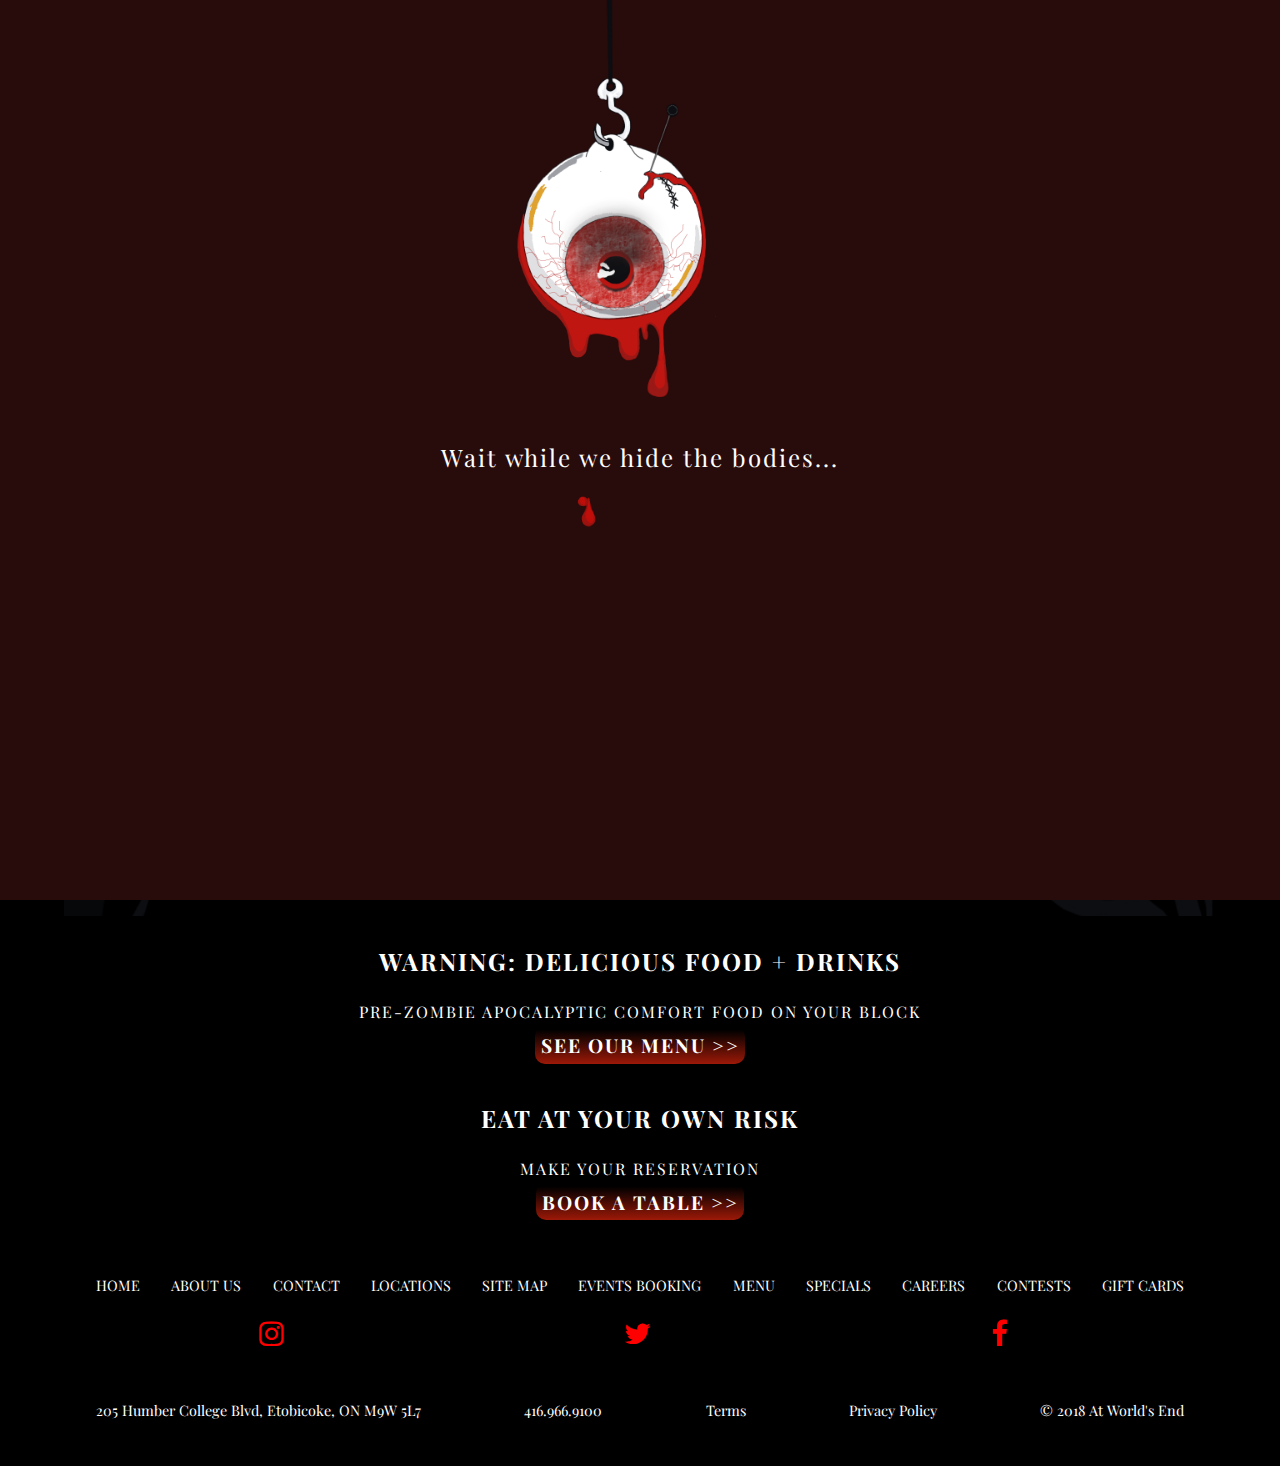
<file: index.html>
<!doctype html>

<html lang="en">

<head>
  <meta charset="utf-8">

  <title>The World's End</title>
  <meta name="description" content="The World's End Restaurant">
  <meta name="author" content="SitePoint">

  <link rel="stylesheet" href="https://cdnjs.cloudflare.com/ajax/libs/font-awesome/4.7.0/css/font-awesome.min.css">
  <link rel="stylesheet"  href="font/webfontkit/stylesheet.css">
  <link rel="stylesheet" href="styles/global.css">
  <script src="scripts/index.js"></script>
</head>

<body>
  <div id="loading-wrapper">
    <div id="loader">
      <img id="eyeball" src="images/eyeball.png" alt="Loading illustration of a creepy eyeball">
      <img id="blood" src="images/blood.png" alt="illustration of dripping blood">
      <img id="drip" src="images/drip.png" alt="more dripping blood"> 
      <p id="loading-text">Wait while we hide the bodies<span>.</span><span>.</span><span>.</span></p>
    </div>
  </div>
    <header id="header">
      <div class="page-wrapper" id="header-wrapper">
        <div id="logo-and-slogan">
          <a href="index.html">
            <img id="logo" src="images/main-logo.png" alt="Restaurant Logo">
            <h1 class="hidden">The World's End</h1>
          </a>
        </div>
        <nav id="top-nav">
          <h2 class="hidden">Main Navigation</h2>
          <ul id="top-nav-container">
            <li> <a href="aboutus.html">About Us</a>
              <ul>
                <li><a href="aboutus.html">Meet The Team</a></li>
                <li><a href="contact.html">Contact</a></li>
                <li><a href="locations.html">Locations</a></li>
              </ul>
            </li>
            <li><a href="booking.html">Events &amp; Booking</a></li>

            <li><a href="menu.html">Menu</a>
              <ul>
                <li><a href="menu.html">Menu</a></li>
                <li><a href="specials.html">Specials</a></li>
              </ul>
            </li>
            <li><a href="game.html">Contests</a></li>
            <li><a href="giftcard.html">Gift Cards</a></li>
            <li><a href="careers.html">Careers</a></li>
          </ul>
        </nav>
      </div>
    </header>
  <main>
    <div class="page-wrapper">
    <div id="main-contain">
    <h2 id="welcome">Welcome</h2>
    <div class="welcome-design">
      <ul>
        <li>A</li><li>t</li><li class="letter-space">W</li><li>o</li><li>r</li><li>l</li><li>d</li><li>'</li><li>s</li><li class="letter-space">E</li><li>n</li><li>d</li>
      </ul>
    </div>
    </div>
  </div>
  </main>
  <section id="sub-container">
      <div class="sub-section page-wrapper">
        <h3 class="sub-heading">Warning: delicious food + drinks</h3>
        <p>Pre-zombie apocalyptic comfort food on your block</p>
        <p class="sub-section-link"><a href="menu.html">see our menu >></a></p>
      </div>
      <div class="sub-section page-wrapper">
          <h3 class="sub-heading">Eat at your own risk</h3>
          <p>Make your reservation</p>
          <p class="sub-section-link"><a href="booking.html">Book a table >></a></p>
      </div>
    </section>
  <footer>
    <div class="page-wrapper">
      <div id="footer-wrapper">
      <div id="social-media-links">
        <ul>
          <li><a href="https://www.instagram.com/therock/" class="fa fa-instagram"></a></li>
          <li><a href="https://twitter.com/TheRock" class="fa fa-twitter"></a></li>
          <li><a href="https://www.facebook.com/DwayneJohnson/" class="fa fa-facebook"></a></li>
        </ul>
      </div>
      <nav id="footer-navigation">
        <ul id="footer-nav-list">
          <li><a href="index.html">Home</a></li>
          <li><a href="aboutus.html">About Us</a></li>
          <li><a href="contact.html">Contact</a></li>
          <li><a href="locations.html">Locations</a></li>
          <li><a href="sitemap.html">Site Map</a></li>
          <li><a href="booking.html">Events Booking</a></li>
          <li><a href="menu.html">Menu</a></li>
          <li><a href="specials.html">Specials</a></li>
          <li><a href="careers.html">Careers</a></li>
          <li><a href="game.html">Contests</a></li>
          <li><a href="giftcard.html">Gift Cards</a></li>
        </ul>
      </nav>
      <div id="location-footer">
        <p>205 Humber College Blvd, Etobicoke, ON M9W 5L7</p>
        <p>416.966.9100</p>
        <p><a href="#">Terms</a></p>
        <p><a href="#">Privacy Policy</a></p>
        <p> &copy; 2018 At World's End</p>
      </div>
    </div>
    </div>
  </footer>
</body>

</html>
</file>
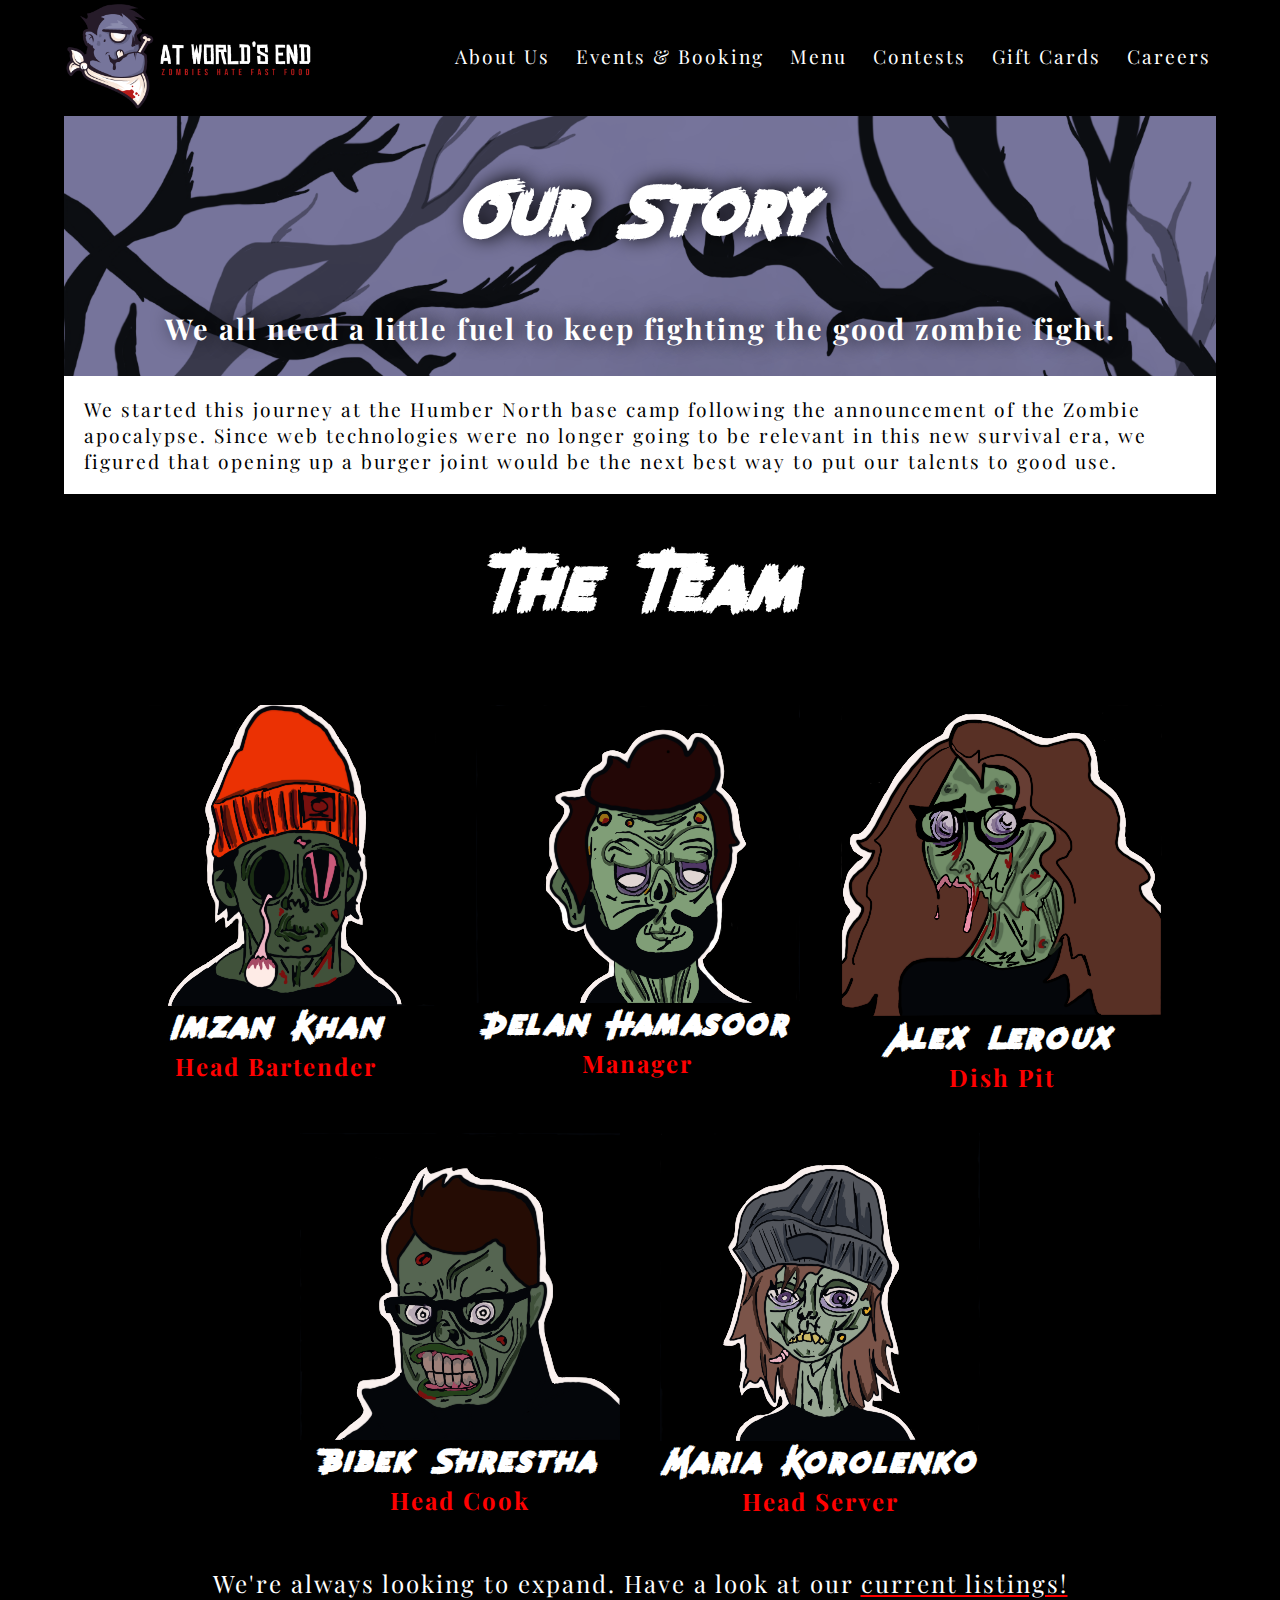
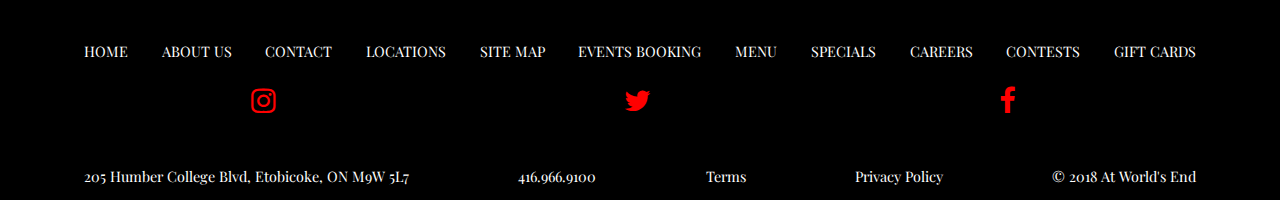
<file: aboutus.html>
<!doctype html>
<html lang="en">

<head>
  <meta charset="utf-8">
  <meta name="viewport" content="width=device-width">
  <title>About Us</title>
  <link rel="stylesheet" href="https://cdnjs.cloudflare.com/ajax/libs/font-awesome/4.7.0/css/font-awesome.min.css">
  <link rel="stylesheet" href="font/webfontkit/stylesheet.css">
  <link rel="stylesheet" href="styles/global.css">
  <link rel="stylesheet" href="styles/aboutus.css">
</head>

<body>
        <header id="header">
                <div class="page-wrapper" id="header-wrapper">
                  <div id="logo-and-slogan">
                  <a href="./index.html">
                    <img id="logo" src="images/main-logo.png" alt="Restaurant Logo">
                    <h1 class="hidden">At's World's End</h1>
                  </a>
                  </div>
                  <nav id="top-nav">
                    <h2 class="hidden">Main Navigation</h2>
                    <ul id="top-nav-container">
                      <li> <a href="aboutus.html">About Us</a>
                        <ul>
                          <li><a href="aboutus.html">Meet The Team</a></li>
                          <li><a href="contact.html">Contact</a></li>
                          <li><a href="locations.html">Locations</a></li>
                        </ul>
                      </li>
                      <li><a href="booking.html">Events &amp; Booking</a></li>
          
                      <li><a href="menu.html">Menu</a>
                        <ul>
                          <li><a href="menu.html">Menu</a></li>
                          <li><a href="specials.html">Specials</a></li>
                        </ul>
                      </li>
                      <li><a href="game.html">Contests</a></li>
                      <li><a href="giftcard.html">Gift Cards</a></li>
                      <li><a href="careers.html">Careers</a></li>
                    </ul>
                  </nav>
                </div>
                </header>
        <main>
            <div class="page-wrapper">
              <div id="main">
              <h2>Our Story</h2>
              <h3 id="about-us-slogan">We all need a little fuel to keep fighting the good zombie fight. </h3>
              <p id="about-us-para">We started this journey at the Humber North base camp following the announcement of the Zombie apocalypse. Since web technologies were no longer going to be relevant in this new survival era, we figured that opening up a burger joint would be the next best way to put our talents to good use.</p>
              </div>
              <div id="team-container">
              <h2>The Team</h2>
              <div id="team-layout">
                  <div class="bio-container">
                      <img class="image" src="images/imzan-zombie.png" alt="illustration of Imzan Khan as a zombie">
                      <div class="overlay">
                          <p class="bio">Sometimes we all need to indulge in some vices to distract ourselves from the possibility of the
                            end of our species. Imzan is always crafting new and ghoulish cocktails to serve to our guests!</p>
                        </div>
                      <h4>Imzan Khan</h4>
                      <h5>Head Bartender</h5>
                    </div>
                <div class="bio-container">
                    <img class="image" src="images/delan-zombie.png" alt="illustration of delan hamasoor as a zombie">
                    <div class="overlay">
                      <p class="bio">As our manager, Delan is known for his development of web, wights and whimsies in the gruesome menagerie that is the Toronto area.</p>
                    </div>
                  <h4>Delan Hamasoor</h4>
                  <h5>Manager</h5>
                </div>
                <div class="bio-container">
                    <img class="image" src="images/alex-zombie.png" alt="illustration of alex leroux as a zombie">
                    <div class="overlay">
                    <p class="bio">Even in the midst of an apocalypse, hygiene cannot be overlooked. 
                        If she isn’t scrubbing away at a dirty dish, she’s exploring whatever is left of the ruins of Toronto. </p>
                    </div>
                    <h4>Alex Leroux</h4>
                    <h5>Dish Pit</h5>
                </div>
                <div class="bio-container">
                  <img class="image" src="images/bibek-zombie.png" alt="illustration of Bibek as a zombie">
                  <div class="overlay">
                      <p class="bio">Bibek knows that nothing can make you hungrier than fighting to survive the apocalypse. When he isn't cooking
                        up a storm for the restaurant, he's enjoying our very own special 'The Apocalypse'.
                      </p>
                    </div>
                  <h4>Bibek Shrestha</h4>
                  <h5>Head Cook</h5>
                </div>
                <div class="bio-container">
                  <img class="image" src="images/maria-zombie.png" alt="illustration of maria Korolenko as a zombie">
                  <div class="overlay">
                      <p class="bio">You can always guarantee the best customer service from this gal! At the end of a long shift, Maria loves to indulge in one of our famous craft beers.</p>
                    </div>
                  <h4>Maria Korolenko</h4>
                  <h5>Head Server</h5>
                </div>
              </div>
              <div id="career-container">
                <p>We're always looking to expand. Have a look at our <a href="careers.html">current listings!</a></p>
              </div>
          </div>
          </div>
        </main>
        <footer id="about-us-footer">
                <div class="page-wrapper">
                  <div id="footer-wrapper">
                      <div id="social-media-links">
                          <ul>
                            <li><a href="https://www.instagram.com/therock/" class="fa fa-instagram"></a></li>
                            <li><a href="https://twitter.com/TheRock" class="fa fa-twitter"></a></li>
                            <li><a href="https://www.facebook.com/DwayneJohnson/" class="fa fa-facebook"></a></li>
                          </ul>
                        </div>
                  <nav id="footer-navigation">
                    <ul id="footer-nav-list">
                      <li><a href="index.html">Home</a></li>
                      <li><a href="aboutus.html">About Us</a></li>
                      <li><a href="contact.html">Contact</a></li>
                      <li><a href="locations.html">Locations</a></li>
                      <li><a href="sitemap.html">Site Map</a></li>
                      <li><a href="booking.html">Events Booking</a></li>
                      <li><a href="menu.html">Menu</a></li>
                      <li><a href="specials.html">Specials</a></li>
                      <li><a href="careers.html">Careers</a></li>
                      <li><a href="game.html">Contests</a></li>
                      <li><a href="giftcard.html">Gift Cards</a></li>
                    </ul>
                  </nav>
                  <div id="location-footer">
                    <p>205 Humber College Blvd, Etobicoke, ON M9W 5L7</p>
                    <p>416.966.9100</p>
                    <p><a href="#">Terms</a></p>
                    <p><a href="#">Privacy Policy</a></p>
                    <p>	&copy; 2018 At World's End</p>
                  </div>
                </div>
                </div>
              </footer>
    <script src="scripts/aboutus.js"></script>
</body> 

</html>
</file>
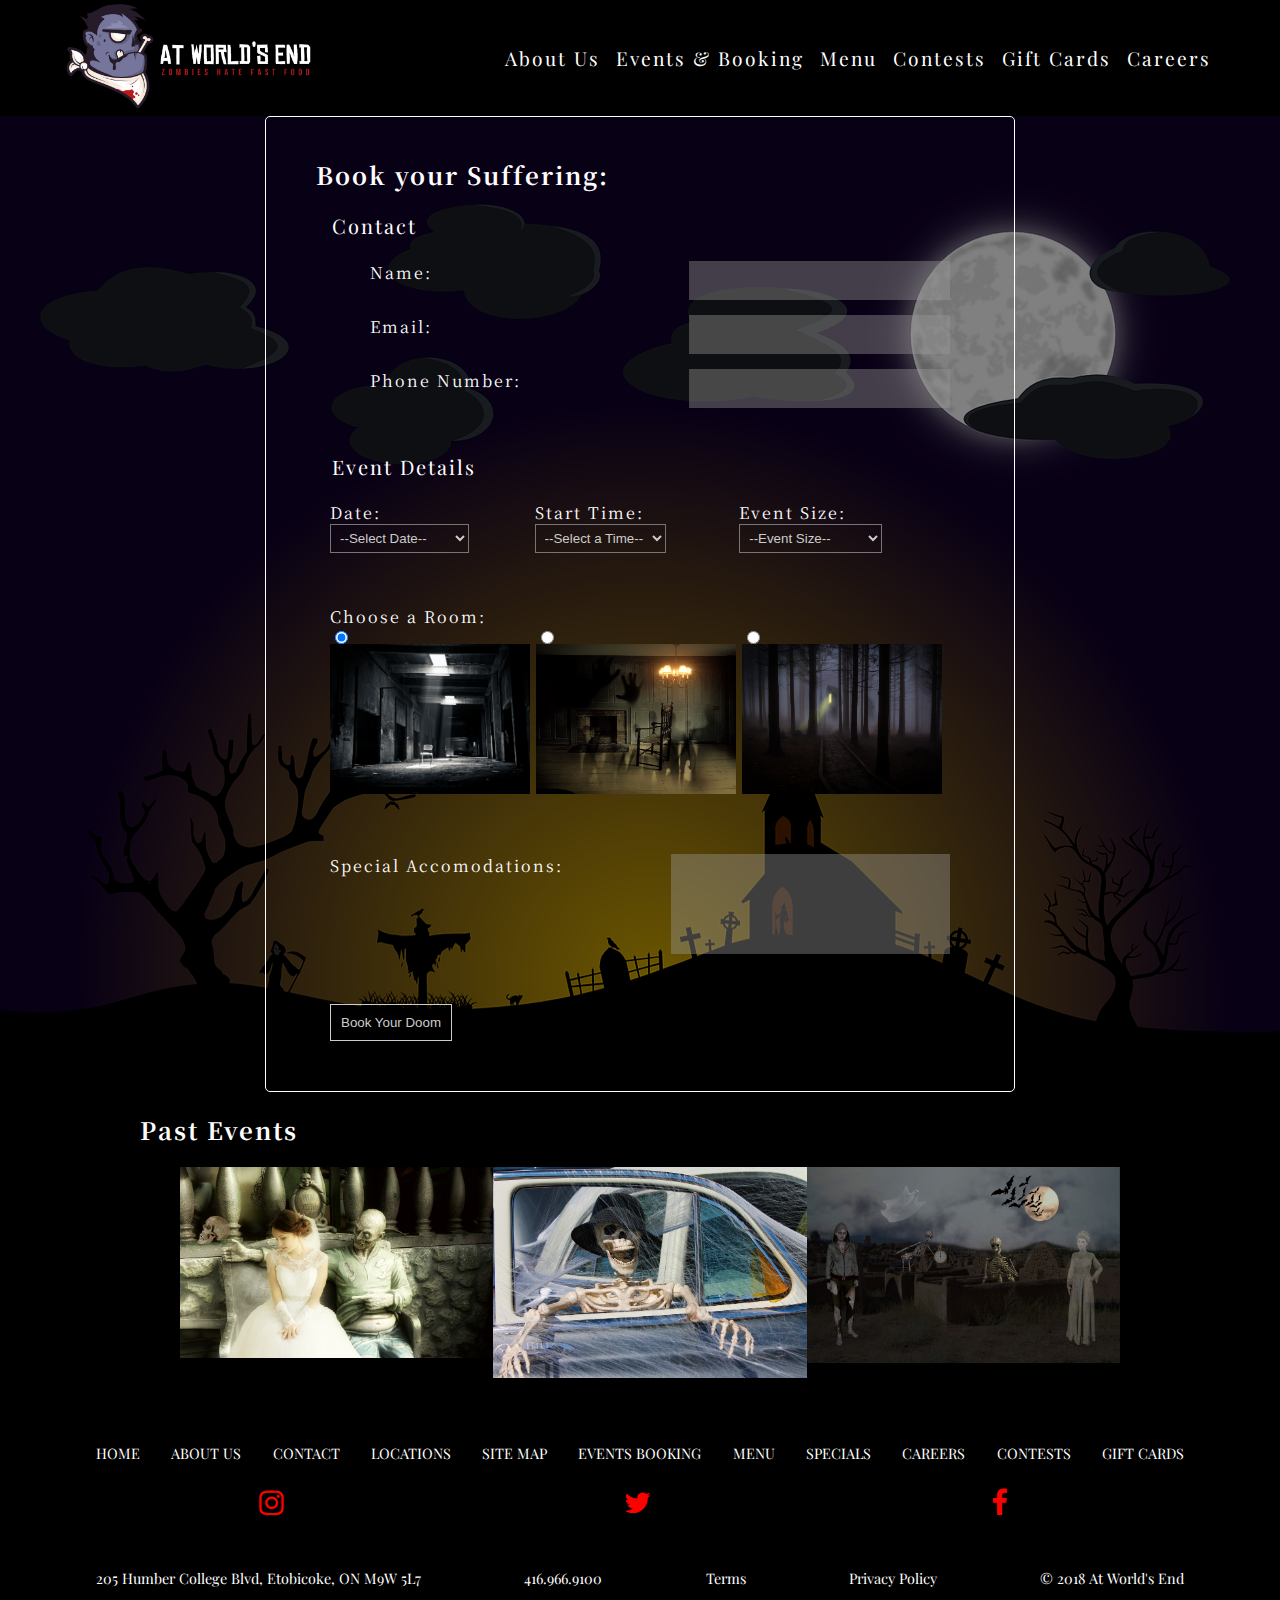
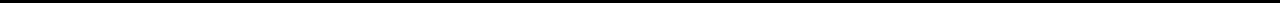
<file: booking.html>
<!DOCTYPE html>

<html lang="en">

<head>
    <meta charset="utf-8">
    <title>Book your event now!</title>
    <link href="https://fonts.googleapis.com/css?family=Noto+Serif+SC|Roboto" rel="stylesheet">
    <script src="scripts/jquery-3.3.1.min.js"></script>
    <link rel="stylesheet" href="https://cdnjs.cloudflare.com/ajax/libs/font-awesome/4.7.0/css/font-awesome.min.css">
    <link rel="stylesheet" href="font/webfontkit/stylesheet.css">
    <link rel="stylesheet" type="text/css" href="styles/global.css">
    <link rel="stylesheet" type="text/css" href="styles/booking.css">
</head>

<body>
    <header id="header">
        <div class="page-wrapper" id="header-wrapper">
            <div id="logo-and-slogan">
                <a href="./index.html">
                    <img id="logo" src="images/main-logo.png" alt="Restaurant Logo">
                    <h1 class="hidden">The World's End</h1>
                </a>
            </div>
            <nav id="top-nav">
                <h2 class="hidden">Main Navigation</h2>
                <ul id="top-nav-container">
                    <li> <a href="aboutus.html">About Us</a>
                        <ul>
                            <li><a href="aboutus.html">Meet The Team</a></li>
                            <li><a href="contact.html">Contact</a></li>
                            <li><a href="locations.html">Locations</a></li>
                        </ul>
                    </li>
                    <li><a href="booking.html">Events &amp; Booking</a></li>

                    <li><a href="menu.html">Menu</a>
                        <ul>
                            <li><a href="menu.html">Menu</a></li>
                            <li><a href="specials.html">Specials</a></li>
                        </ul>
                    </li>
                    <li><a href="game.html">Contests</a></li>
                    <li><a href="giftcard.html">Gift Cards</a></li>
                    <li><a href="careers.html">Careers</a></li>
                </ul>
            </nav>
        </div>
    </header>
    <main id="main">
        <div class="backgroundImage">
            <div class="form-wrapper">
                <div id="confirmation"></div>
                <form id="bookEvent" action="" onsubmit="return processForm()">
                    <h2>Book your Suffering:</h2>
                    <p class="required hidden" id="requiredFields">&#42; Required Fields</p>

                    <fieldset id="contactDetails">
                        <legend>Contact</legend>
                        <ol>
                            <li>
                                <label for="name">Name:</label>
                                <input type="text" class="contactInfo" id="name">
                            </li>
                            <li>
                                <label for="email">Email:</label>
                                <span class="specific hidden">Enter a valid email </span>
                                <input type="text" class="contactInfo" id="email">

                            </li>
                            <li>
                                <label for="phone">Phone Number:</label>
                                <span class="specific hidden">Invalid phone number </span>
                                <input type="text" class="contactInfo" id="phone">
                            </li>
                        </ol>
                    </fieldset>

                    <fieldset id="eventDetails">
                        <legend>Event Details</legend>
                        <ol>
                            <li>
                                <label for="reserveDate">Date:</label>
                                <select id="reserveDate">
                                    <option value="">--Select Date--</option>
                                </select>
                            </li>
                            <li id="fullHours">
                                <label for="fullStart">Start Time:</label>
                                <select id="fullStart" name="fullStart">
                                    <option value="">--Select a Time--</option>
                                </select>
                            </li>

                            <li>
                                <label for="eventSize"> Event Size: </label>
                                <select id="eventSize" name="eventSize">
                                    <option value="">--Event Size--</option>
                                    <option value="Small">Small (2-9 People)</option>
                                    <option value="Medium">Medium (10-19)</option>
                                    <option value="Large">Large (20+)</option>
                                </select>
                            </li>
                        </ol>
                    </fieldset>
                    <fieldset id="roomChoice">
                        <label for="room">Choose a Room:</label>
                        <span>
                            <input type="radio" name="room" value="Main Hall" checked>
                            <img title="Our main hall is well suited for medium and large sized events" class="room-img modal" src="images/scary-room-1.jpg">
                        </span>
                        <!--https://www.pexels.com/photo/grayscale-photo-of-chair-inside-the-establishment-162389/-->
                        <span>
                            <input type="radio" name="room" value="Casual Room">
                            <img class="room-img modal" src="images/scary-room-2.jpg" title="Our casual room is well suited for smaller events">
                        </span>
                        <!-- https://www.pexels.com/photo/light-sky-space-abstract-40748/ -->
                        <span>
                            <input type="radio" name="room" value="Outdoors">
                            <img class="room-img modal" src="images/scary-room-3.jpg" title="Looking to spend some time outside with friends? Our outside area is well suited for all event sizes">
                        </span>
                        <!--https://www.pexels.com/photo/night-building-forest-trees-42263/-->
                    </fieldset>
                    <fieldset>
                        <div class="accomodation">
                            <label for="accomodation">Special Accomodations:</label>
                            <textarea id="accomodation"></textarea>
                        </div>
                    </fieldset>
                    <fieldset>
                        <button class="btn" type="submit">Book Your Doom</button>
                    </fieldset>
                </form>
            </div>
        </div>
    </main>
    <div class="event-wrapper">
        <aside id="pastEvents">
            <h2>Past Events</h2>
            <ul id="eventLinks">
                <li><img alt="picture of a bride and a skeleton husband" title="Here we see the lovely couple on their big day!" class="event-img modal" src="images/fantasy-wedding.jpg"></li>
                <!--https://pixabay.com/en/fantasy-bride-zombie-spooky-young-3805320/-->
                <li><img title="Good ol Jim Bob was scared to death as his family surprised him for his 'deathday'" class="event-img modal" src="images/skeleton-surprised.jpg"></li>
                <!--https://pixabay.com/en/skeleton-decoration-halloween-death-1784621/-->
                <li><img title="It cools our hearts to see the gang all back together at the annual family reunion!" class="event-img modal" src="images/scary-family.jpg"></li>
                <!--https://pixabay.com/en/halloween-skeleton-spirit-zombie-2857535/-->
                <!---->
            </ul>
        </aside>
    </div>
    <div id="modal-image-area">
        <span class="close">&times;</span>
        <img id="modal-img">
        <p id="caption"></p>
    </div>
    <footer>
        <div class="page-wrapper">
            <div id="footer-wrapper">
                    <div id="social-media-links">
                            <ul>
                              <li><a href="https://www.instagram.com/therock/" class="fa fa-instagram"></a></li>
                              <li><a href="https://twitter.com/TheRock" class="fa fa-twitter"></a></li>
                              <li><a href="https://www.facebook.com/DwayneJohnson/" class="fa fa-facebook"></a></li>
                            </ul>
                          </div>
                <nav id="footer-navigation">
                    <ul id="footer-nav-list">
                        <li><a href="index.html">Home</a></li>
                        <li><a href="aboutus.html">About Us</a></li>
                        <li><a href="contact.html">Contact</a></li>
                        <li><a href="locations.html">Locations</a></li>
                        <li><a href="sitemap.html">Site Map</a></li>
                        <li><a href="booking.html">Events Booking</a></li>
                        <li><a href="menu.html">Menu</a></li>
                        <li><a href="specials.html">Specials</a></li>
                        <li><a href="careers.html">Careers</a></li>
                        <li><a href="game.html">Contests</a></li>
                        <li><a href="giftcard.html">Gift Cards</a></li>
                    </ul>
                </nav>
                <div id="location-footer">
                    <p>205 Humber College Blvd, Etobicoke, ON M9W 5L7</p>
                    <p>416.966.9100</p>
                    <p><a href="#">Terms</a></p>
                    <p><a href="#">Privacy Policy</a></p>
                    <p> &copy; 2018 At World's End</p>
                </div>
            </div>
        </div>
    </footer>
    <script src="scripts/booking.js"></script>
</body>

</html>
</file>
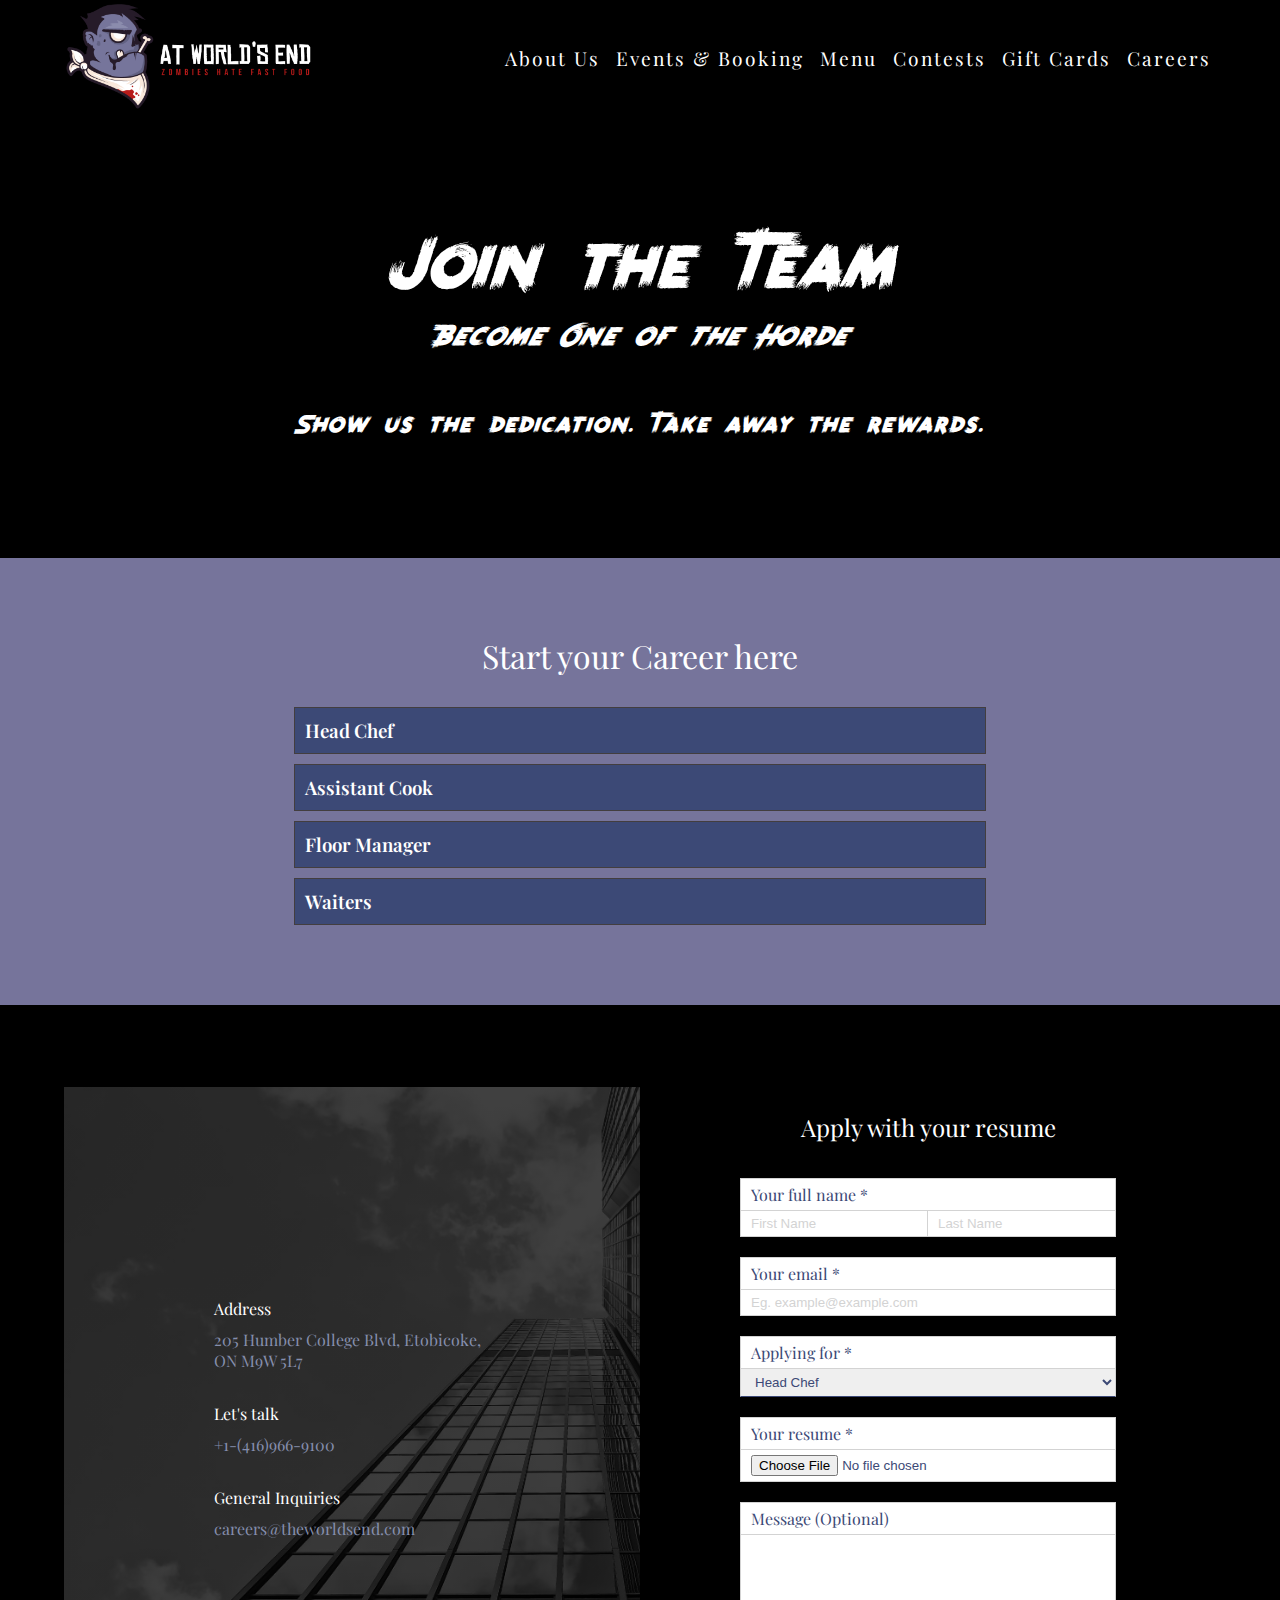
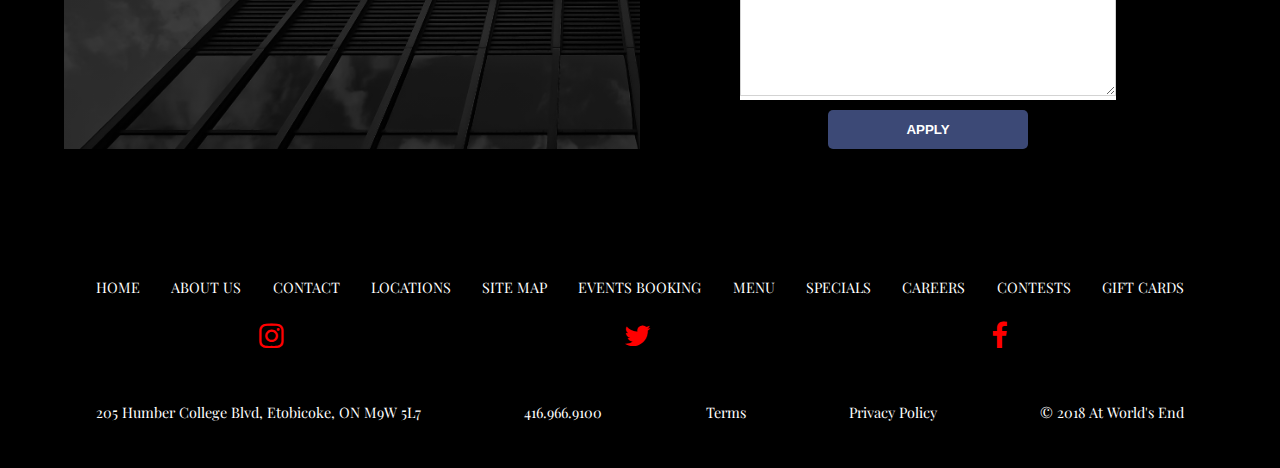
<file: careers.html>
<!DOCTYPE html>
<html lang="en">
<head>
    <meta charset="UTF-8">
    <meta name="viewport" content="width=device-width, initial-scale=1.0">
    <meta http-equiv="X-UA-Compatible" content="ie=edge">
    <title>Careers</title>
    <link rel="stylesheet" href="https://cdnjs.cloudflare.com/ajax/libs/font-awesome/4.7.0/css/font-awesome.min.css">
    <link rel="stylesheet"  href="font/webfontkit/stylesheet.css">
    <link rel="stylesheet" href="styles/global.css">
    <link rel="stylesheet" href="styles/careers.css">
</head>
<body>
    <header id="header">
      <div class="page-wrapper" id="header-wrapper">
        <div id="logo-and-slogan">
          <a href="./index.html">
            <img id="logo" src="images/main-logo.png" alt="Restaurant Logo">
            <h1 class="hidden">At World's End</h1>
          </a>
        </div>
        <nav id="top-nav">
          <h2 class="hidden">Main Navigation</h2>
          <ul id="top-nav-container">
            <li> <a href="aboutus.html">About Us</a>
              <ul>
                <li><a href="aboutus.html">Meet The Team</a></li>
                <li><a href="contact.html">Contact</a></li>
                <li><a href="locations.html">Locations</a></li>
              </ul>
            </li>
            <li><a href="booking.html">Events &amp; Booking</a></li>

            <li><a href="menu.html">Menu</a>
              <ul>
                <li><a href="menu.html">Menu</a></li>
                <li><a href="specials.html">Specials</a></li>
              </ul>
            </li>
            <li><a href="game.html">Contests</a></li>
            <li><a href="giftcard.html">Gift Cards</a></li>
            <li><a href="careers.html">Careers</a></li>
          </ul>
        </nav>
      </div>
    </header>

    <section class="jumbotron" id="careers-jumbotron">
        <div class="text-center">
            <h1>Join the Team<span>Become One of the Horde</span></h1>
            <p>Show us the dedication. Take away the rewards.</p>
        </div>
    </section>


    <!-- Job postings -->
    <section id="careers-listing">
        <div class="page-wrapper">
            <h2>Start your Career here</h2>
            <!-- Accordion for job postings -->
            <div id="careers-accordion" class="accordion-block">
                <h3 class="accordion-block">Head Chef</h3>
                <div class="accordion-text accordion-block">
                    <p class="accordion-career-number">Number of position: <span>1</span></p>
                    <p class="accordion-block">Listen to them, the children of the night. What music they make! At World's End would love to have you be our maestro. Contact us and we can talk.</p>
                    <button id="applyHeadChef" class="accordion-apply-btn accordion-block">Click to Apply</button>
                </div>

                <h3 class="accordion-block">Assistant Cook</h3>
                <div class="accordion-text accordion-block">
                    <p class="accordion-career-number">Number of position: <span>5</span></p>
                    <p class="accordion-block">Double, double toil and trouble! Fire burn and caldron bubble! Fancy yourself the kind of weird sister or brother who would fit in with our team? Send a charm or, better yet, a resume our way. Let's chat.</p><button id="applyAssCook" class="accordion-apply-btn accordion-block">Click to Apply</button>
                </div>

                <h3 class="accordion-block">Floor Manager</h3>
                <div class="accordion-text accordion-block">
                    <p class="accordion-career-number">Number of position: <span>1</span></p>
                    <p class="accordion-block">Nothing is so painful to the human mind as a great and sudden change. So At World's End would like to have you be the stern rudder to our ship and keep icy cool the oceans of a Friday night dinner rush. Send us the good word on you.</p>
                    <button id="applyStoreManager" class="accordion-apply-btn accordion-block">Click to Apply</button>
                </div>

                <h3 class="accordion-block">Waiters</h3>
                <div class="accordion-text accordion-block">
                    <p class="accordion-career-number">Number of position: <span>9</span></p>
                    <p class="accordion-block">Often 'pon a midnight fiery, you might ponder, sleek and wait'ry, over many a quaint and curious diner of our restaurant floor. Wow us with your customer service skills so we can have you wow our clientele.</p>
                    <button id="applyWaiter" class="accordion-apply-btn accordion-block">Click to Apply</button>
                </div>

            </div>
            <!-- End of accordion for job postings -->
        </div>
        
    </section>

    <!-- Application form -->
    <section id="career-application-form">
        <div class="page-wrapper flex-wrapper">
            <div id="contact-details" class="flex-wrapper">
                <div class="contact-item">
                    <p><span>Address</span>205 Humber College Blvd, Etobicoke, ON M9W 5L7</p>
                </div>
                <div class="contact-item">
                    <p><span>Let's talk</span>+1-(416)966-9100</p>
                </div>
                <div class="contact-item">
                    <p><span>General Inquiries</span>careers@theworldsend.com</p>
                </div>
            </div>
            <form id="application-form" class="flex-wrapper">
                <h3>Apply with your resume</h3>
                <div class="form-row">
                    <label>Your full name *</label>
                    <input type="text" placeholder="First Name" class="input-name" id="inFirstName">
                    <input type="text" placeholder="Last Name" class="input-name" id="inLastName">
                </div>
                <div class="form-row">
                    <label>Your email *</label>
                    <input type="email" placeholder="Eg. example@example.com" id="inEmail">
                </div>
                <div class="form-row">
                        <label>Applying for *</label>
                        <select name="position" id="position_dropdown">
                                <option id="dd_1" value="1">Head Chef</option>
                                <option id="dd_2" value="2">Assistant Cook</option>
                                <option id="dd_3" value="3">Floor Manager</option>
                                <option id="dd_4" value="4">Waiter</option>
                              </select>
                    </div>
                <div class="form-row">
                    <label>Your resume *</label>
                    <input type="file" id="inResume" accept=".doc, .docx, .pdf">
                </div>
                <div class="form-row">
                    <label>Message (Optional)</label>
                    <textarea rows="10"></textarea>
                </div>
                <button type="submit">Apply</button>
            </form>
        </div>
    </section> 

    <!-- Modal section :: Hiddien until form is submitted -->
    <section id="myModal" class="modal">
        <div class="modal-content">
            <div id="myModal-text" class="modal-text">
                <p>Thank you for applying<span></span>!</p>
                <p>Our HR team will get back to you shortly.</p>
            </div>
            <div id="modal-btns">
                <button id="continueBtn" class="modal-btn">Continue Browsing</button>
                <button id="homeBtn" class="modal-btn">Go to Home Page</button>
            </div>
        </div>
    </section>

    <footer>
        <div class="page-wrapper">
        <div id="footer-wrapper">
            <div id="social-media-links">
                <ul>
                <li><a href="https://www.instagram.com/therock/" class="fa fa-instagram"></a></li>
                <li><a href="https://twitter.com/TheRock" class="fa fa-twitter"></a></li>
                <li><a href="https://www.facebook.com/DwayneJohnson/" class="fa fa-facebook"></a></li>
                </ul>
            </div>
        <nav id="footer-navigation">
            <ul id="footer-nav-list">
            <li><a href="index.html">Home</a></li>
            <li><a href="aboutus.html">About Us</a></li>
            <li><a href="contact.html">Contact</a></li>
            <li><a href="locations.html">Locations</a></li>
            <li><a href="sitemap.html">Site Map</a></li>
            <li><a href="booking.html">Events Booking</a></li>
            <li><a href="menu.html">Menu</a></li>
            <li><a href="specials.html">Specials</a></li>
            <li><a href="careers.html">Careers</a></li>
            <li><a href="game.html">Contests</a></li>
            <li><a href="giftcard.html">Gift Cards</a></li>
            </ul>
        </nav>
        <div id="location-footer">
            <p>205 Humber College Blvd, Etobicoke, ON M9W 5L7</p>
            <p>416.966.9100</p>
            <p><a href="#">Terms</a></p>
            <p><a href="#">Privacy Policy</a></p>
            <p> &copy; 2018 At World's End</p>
        </div>
        </div>
        </div>
    </footer>
    <script src="https://ajax.googleapis.com/ajax/libs/jquery/3.3.1/jquery.min.js"></script>
    <script src="scripts/careers.js"></script>
</body>
</html>
</file>
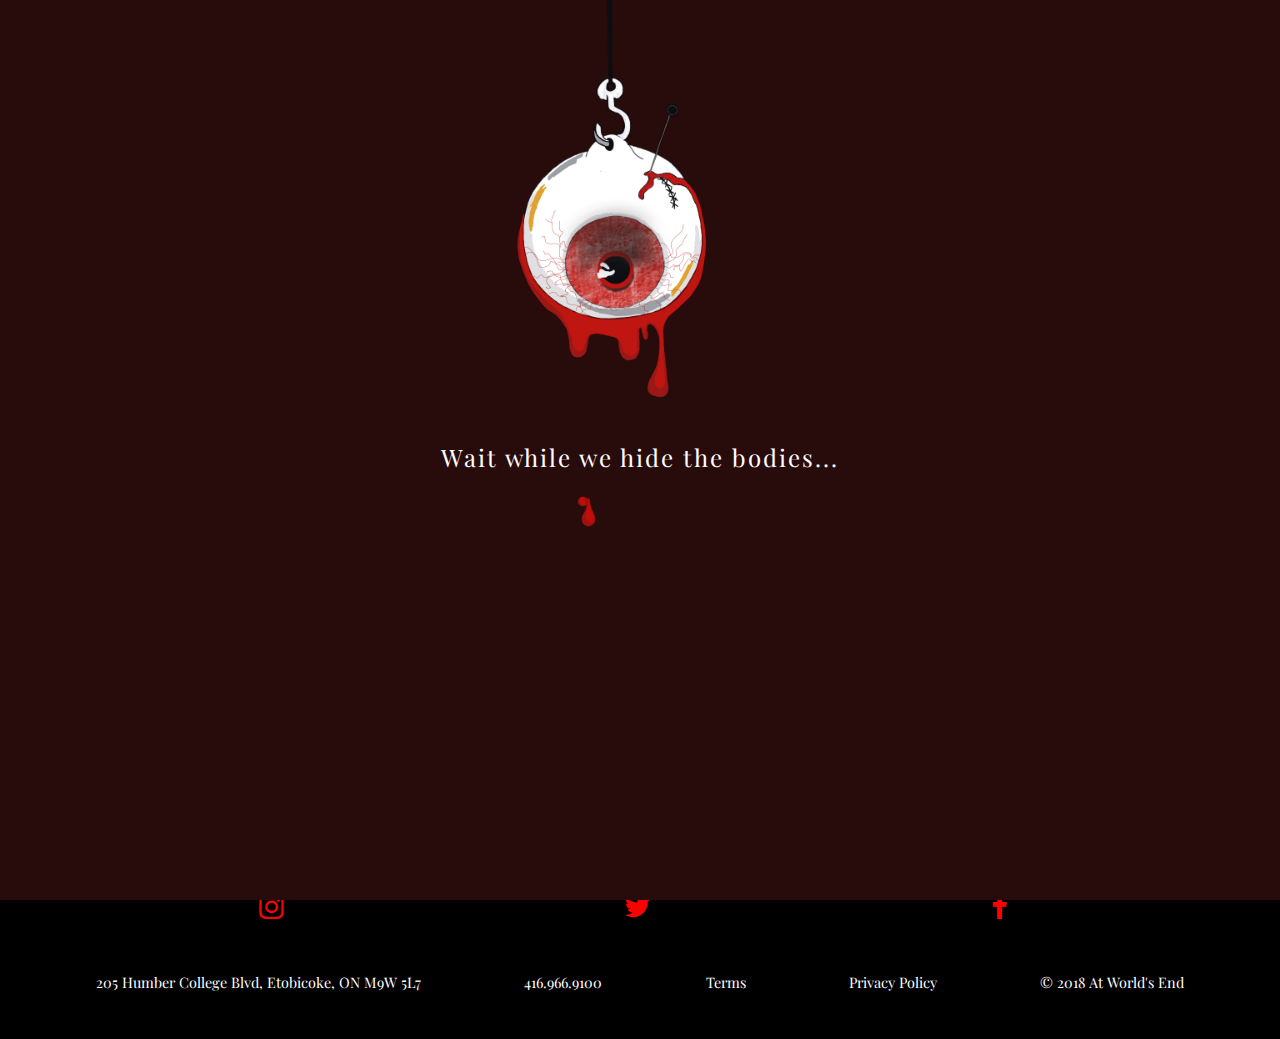
<file: contact.html>
<!DOCTYPE html>
<html lang="">
<head>
  <meta charset="utf-8">

  <title>The World's End</title>
  <meta name="description" content="The World's End Restaurant">
  <meta name="author" content="SitePoint">

  <link rel="stylesheet" href="https://cdnjs.cloudflare.com/ajax/libs/font-awesome/4.7.0/css/font-awesome.min.css">
  <link rel="stylesheet"  href="font/webfontkit/stylesheet.css">
  <link rel="stylesheet" href="styles/global.css">
  <link href="styles/contact-form-style.css" rel="stylesheet" type="text/css" />
  <script type="text/javascript" src="scripts/contact-form-script.js"></script>
  <script src="scripts/index.js"></script>
</head>


<body>
    <div id="loading-wrapper">
        <div id="loader">
          <img id="eyeball" src="images/eyeball.png" alt="Loading illustration of a creepy eyeball">
          <img id="blood" src="images/blood.png" alt="illustration of dripping blood">
          <img id="drip" src="images/drip.png" alt="more dripping blood"> 
          <p id="loading-text">Wait while we hide the bodies<span>.</span><span>.</span><span>.</span></p>
        </div>
      </div>
        <header id="header">
          <div class="page-wrapper" id="header-wrapper">
            <div id="logo-and-slogan">
              <a href="./index.html">
                <img id="logo" src="images/main-logo.png" alt="Restaurant Logo">
                <h1 class="hidden">The World's End</h1>
              </a>
            </div>
            <nav id="top-nav">
              <h2 class="hidden">Main Navigation</h2>
              <ul id="top-nav-container">
                <li> <a href="aboutus.html">About Us</a>
                  <ul>
                    <li><a href="aboutus.html">Meet The Team</a></li>
                    <li><a href="contact.html">Contact</a></li>
                    <li><a href="locations.html">Locations</a></li>
                  </ul>
                </li>
                <li><a href="booking.html">Events &amp; Booking</a></li>
    
                <li><a href="menu.html">Menu</a>
                  <ul>
                    <li><a href="menu.html">Menu</a></li>
                    <li><a href="specials.html">Specials</a></li>
                  </ul>
                </li>
                <li><a href="game.html">Contests</a></li>
                <li><a href="giftcard.html">Gift Cards</a></li>
                <li><a href="careers.html">Careers</a></li>
              </ul>
            </nav>
          </div>
        </header>
      <section id="hire">
    <h1>Contact our Zombies</h1>
    <form>
	      <div class="field name-box">
		        <input type="text" id="name" placeholder="Who Are You?"/>
        		<label for="name">Name</label>
		        <span class="ss-icon">check</span>
	      </div>

	      <div class="field email-box">
		        <input type="text" id="email" placeholder="name@email.com"/>
		        <label for="email">Email</label>
		        <span class="ss-icon">check</span>
	      </div>

	      <div class="field msg-box">
		        <textarea id="msg" rows="4" placeholder="Your message goes here..."></textarea>
		        <label for="msg">Message</label>
		        <span class="ss-icon">check</span>
	      </div>

	      <input class="button" type="submit" value="Send" />
  </form>
</section>
    <footer>
    <div class="page-wrapper">
      <div id="footer-wrapper">
          <div id="social-media-links">
              <ul>
                <li><a href="https://www.instagram.com/therock/" class="fa fa-instagram"></a></li>
                <li><a href="https://twitter.com/TheRock" class="fa fa-twitter"></a></li>
                <li><a href="https://www.facebook.com/DwayneJohnson/" class="fa fa-facebook"></a></li>
              </ul>
            </div>
            <nav id="footer-navigation">
              <ul id="footer-nav-list">
                <li><a href="index.html">Home</a></li>
                <li><a href="aboutus.html">About Us</a></li>
                <li><a href="contact.html">Contact</a></li>
                <li><a href="locations.html">Locations</a></li>
                <li><a href="sitemap.html">Site Map</a></li>
                <li><a href="booking.html">Events Booking</a></li>
                <li><a href="menu.html">Menu</a></li>
                <li><a href="specials.html">Specials</a></li>
                <li><a href="careers.html">Careers</a></li>
                <li><a href="game.html">Contests</a></li>
                <li><a href="giftcard.html">Gift Cards</a></li>
              </ul>
            </nav>
      <div id="location-footer">
        <p>205 Humber College Blvd, Etobicoke, ON M9W 5L7</p>
        <p>416.966.9100</p>
        <p><a href="#">Terms</a></p>
        <p><a href="#">Privacy Policy</a></p>
        <p> &copy; 2018 At World's End</p>
      </div>
    </div>
    </div>
  </footer>
    
    
    
    
</body>
</html>
</file>
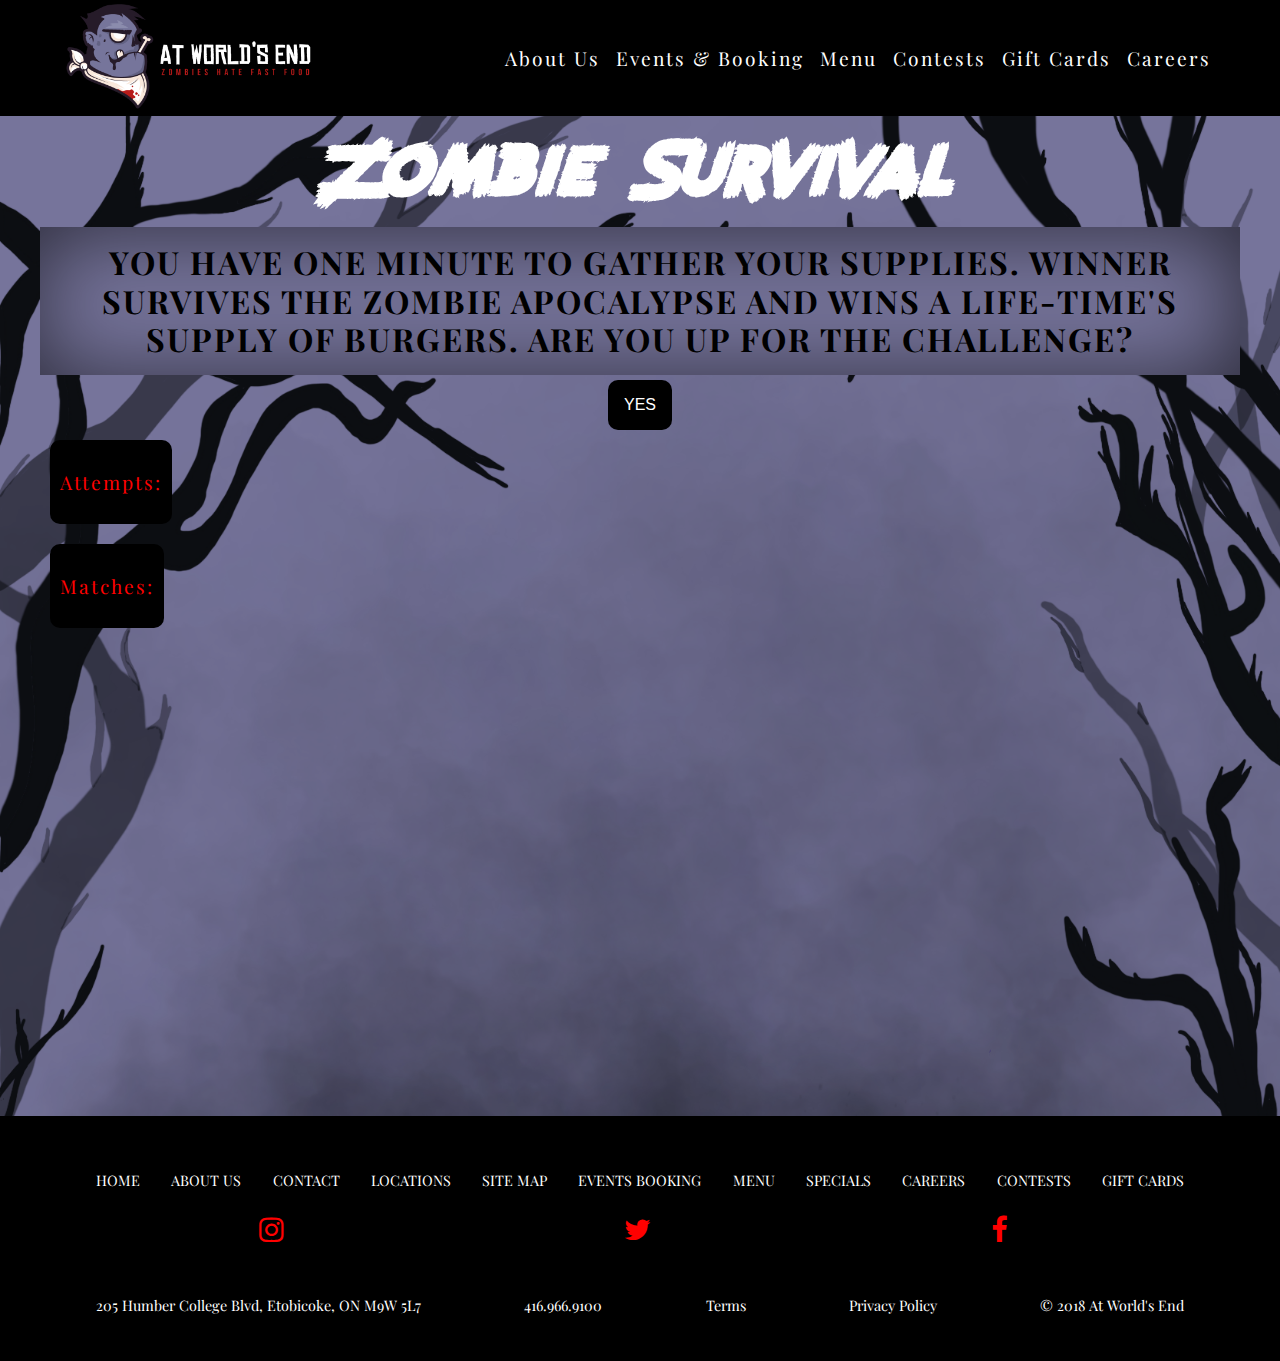
<file: game.html>
<!doctype html>
<html lang="en">

<head>
  <meta charset="utf-8">
  <meta name="viewport" content="width=device-width">
  <title>My Memory Game</title>
  <link rel="stylesheet" href="https://cdnjs.cloudflare.com/ajax/libs/font-awesome/4.7.0/css/font-awesome.min.css">
  <link rel="stylesheet" href="font/webfontkit/stylesheet.css">
  <link rel="stylesheet" href="styles/global.css">
  <link rel="stylesheet" href="styles/game-style.css">
</head>

<body>
  <header id="header">
    <div class="page-wrapper" id="header-wrapper">
      <div id="logo-and-slogan">
        <a href="./index.html">
          <img id="logo" src="images/main-logo.png" alt="Restaurant Logo">
          <h1 class="hidden">The World's End</h1>
        </a>
      </div>
      <nav id="top-nav">
        <h2 class="hidden">Main Navigation</h2>
        <ul id="top-nav-container">
          <li> <a href="aboutus.html">About Us</a>
            <ul>
              <li><a href="aboutus.html">Meet The Team</a></li>
              <li><a href="contact.html">Contact</a></li>
              <li><a href="locations.html">Locations</a></li>
            </ul>
          </li>
          <li><a href="booking.html">Events &amp; Booking</a></li>

          <li><a href="menu.html">Menu</a>
            <ul>
              <li><a href="menu.html">Menu</a></li>
              <li><a href="specials.html">Specials</a></li>
            </ul>
          </li>
          <li><a href="game.html">Contests</a></li>
          <li><a href="giftcard.html">Gift Cards</a></li>
          <li><a href="careers.html">Careers</a></li>
        </ul>
      </nav>
    </div>
  </header>
        <main>
            <div id="wrapper">
                <h2>Zombie Survival</h2>
                <div id="sub-heading-container"><h3>You have one minute to gather your supplies. Winner survives the zombie apocalypse and wins a life-time's supply of burgers.
Are you up for the challenge? <span id="timer"></span></h3></div>
                <div id="myModal"></div>
                <div id="start-button-container">
                <button class="button" id="start-button">YES</button>
                </div>
                <div id="score-panel-container" class="panel-container">
                    <p>Attempts: <span id="score-panel"></span></p>
                </div>
                <div id="game-deck">
                </div>
                <div id="correct-score-container" class="panel-container">
                        <p>Matches: <span id="correct-score-panel"></span></p>
                    </div>
            </div>
        </main>
        <footer>
          <div class="page-wrapper">
            <div id="footer-wrapper">
                <div id="social-media-links">
                    <ul>
                      <li><a href="https://www.instagram.com/therock/" class="fa fa-instagram"></a></li>
                      <li><a href="https://twitter.com/TheRock" class="fa fa-twitter"></a></li>
                      <li><a href="https://www.facebook.com/DwayneJohnson/" class="fa fa-facebook"></a></li>
                    </ul>
                  </div>
            <nav id="footer-navigation">
              <ul id="footer-nav-list">
                <li><a href="index.html">Home</a></li>
                <li><a href="aboutus.html">About Us</a></li>
                <li><a href="contact.html">Contact</a></li>
                <li><a href="locations.html">Locations</a></li>
                <li><a href="sitemap.html">Site Map</a></li>
                <li><a href="booking.html">Events Booking</a></li>
                <li><a href="menu.html">Menu</a></li>
                <li><a href="specials.html">Specials</a></li>
                <li><a href="careers.html">Careers</a></li>
                <li><a href="game.html">Contests</a></li>
                <li><a href="giftcard.html">Gift Cards</a></li>
              </ul>
            </nav>
            <div id="location-footer">
              <p>205 Humber College Blvd, Etobicoke, ON M9W 5L7</p>
              <p>416.966.9100</p>
              <p><a href="#">Terms</a></p>
              <p><a href="#">Privacy Policy</a></p>
              <p> &copy; 2018 At World's End</p>
            </div>
          </div>
          </div>
        </footer>
    <script src="scripts/memory.js"></script>
</body> 

</html>
</file>
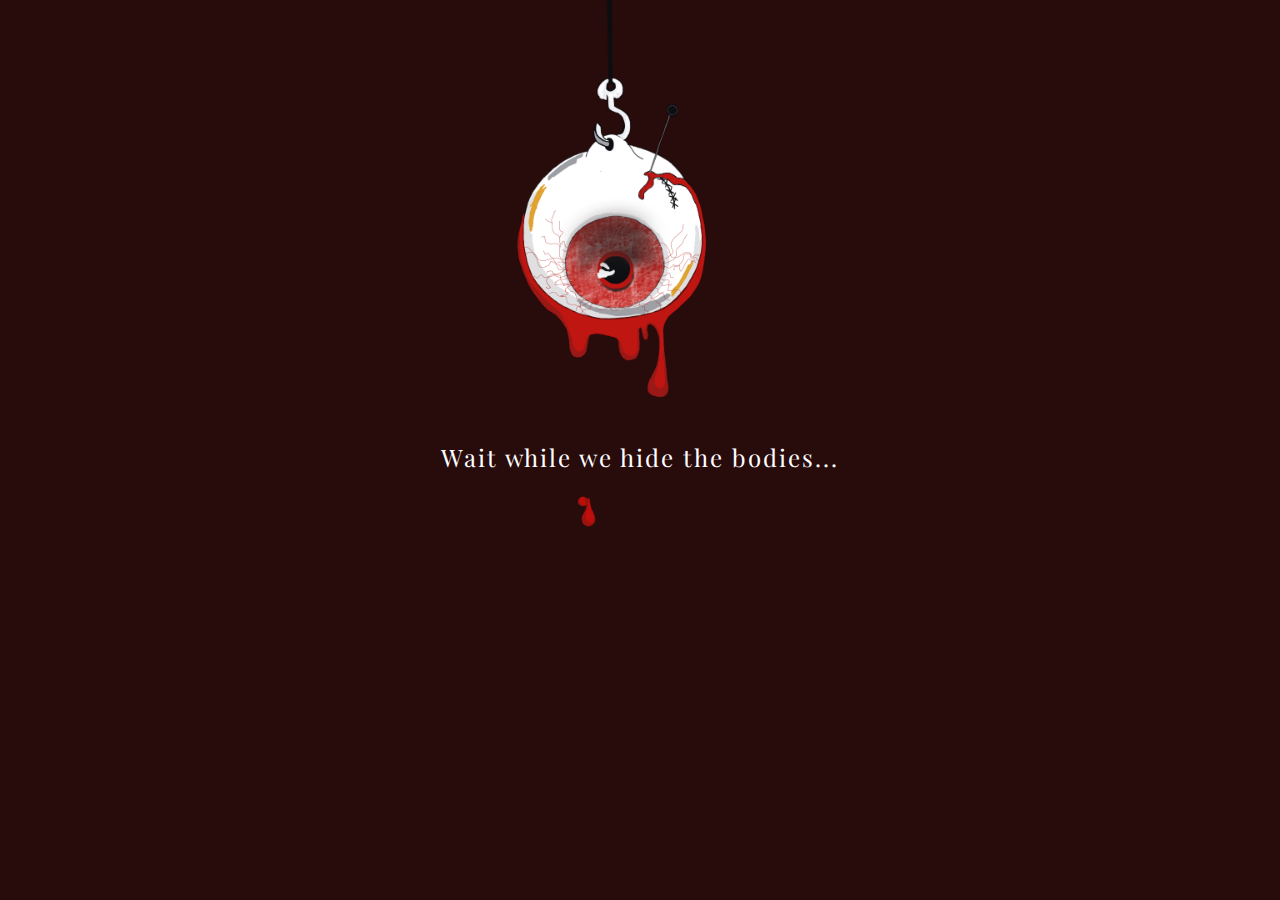
<file: giftcard.html>
<!DOCTYPE html>
<html lang="">
<head>
  <meta charset="utf-8">

  <title>The World's End</title>
  <meta name="description" content="The World's End Restaurant">
  <meta name="author" content="SitePoint">

  <link rel="stylesheet" href="https://cdnjs.cloudflare.com/ajax/libs/font-awesome/4.7.0/css/font-awesome.min.css">
  <link rel="stylesheet"  href="font/webfontkit/stylesheet.css">
  <link rel="stylesheet" href="styles/global.css">
  <script src="scripts/index.js"></script>
  <link href="styles/gift-card-style.css" rel="stylesheet"/>
</head>

<body>
    <div id="loading-wrapper">
        <div id="loader">
          <img id="eyeball" src="images/eyeball.png" alt="Loading illustration of a creepy eyeball">
          <img id="blood" src="images/blood.png" alt="illustration of dripping blood">
          <img id="drip" src="images/drip.png" alt="more dripping blood"> 
          <p id="loading-text">Wait while we hide the bodies<span>.</span><span>.</span><span>.</span></p>
        </div>
      </div>
        <header id="header">
          <div class="page-wrapper" id="header-wrapper">
            <div id="logo-and-slogan">
              <a href="./index.html">
                <img id="logo" src="images/main-logo.png" alt="Restaurant Logo">
                <h1 class="hidden">The World's End</h1>
              </a>
            </div>
            <nav id="top-nav">
              <h2 class="hidden">Main Navigation</h2>
              <ul id="top-nav-container">
                <li> <a href="aboutus.html">About Us</a>
                  <ul>
                    <li><a href="aboutus.html">Meet The Team</a></li>
                    <li><a href="contact.html">Contact</a></li>
                    <li><a href="locations.html">Locations</a></li>
                  </ul>
                </li>
                <li><a href="booking.html">Events &amp; Booking</a></li>
    
                <li><a href="menu.html">Menu</a>
                  <ul>
                    <li><a href="menu.html">Menu</a></li>
                    <li><a href="specials.html">Specials</a></li>
                  </ul>
                </li>
                <li><a href="game.html">Contests</a></li>
                <li><a href="giftcard.html">Gift Cards</a></li>
                <li><a href="careers.html">Careers</a></li>
              </ul>
            </nav>
          </div>
        </header>
        <main id="gift-main">
    <div class="route" id="buy"></div>
<section class="giftcard">
  <section class="giftcard-cover">
      <img class="cover-img" src="images/gift.png" />
  </section>
  <div class="giftcard-content">
    <h2>Congratulation</h2>
    <div class="subtext"> We will serve you and your friends and loved ones the best food with undead devotion. We will be happy to see you At World's End.</div>    
  </div>
  <footer class="giftcard-footer">
    <div class="giftcard-text">
      <h1>Ghoulish Gift Card</h1>
      <h2>$50.00</h2>
    </div>
    <div class="ribbon">
      <div class="giftwrap">
        <a href="#buy" class="button">Buy</a>
      </div>
      <div class="bow">
        <i class="fa fa-bookmark"></i>
        <i class="fa fa-bookmark"></i>
      </div>
    </div>
    <div class="giftcard-info">
      <div>
        <input type="text" name="" id="" placeholder="Enter a gift message" />
      </div>
      <div>
        <a href="#" class="button checkout">Checkout</a>
      </div>
    </div>
  </footer>
</section>
</main>
    <footer>
    <div class="page-wrapper">
      <div id="footer-wrapper">
          <div id="social-media-links">
              <ul>
                <li><a href="https://www.instagram.com/therock/" class="fa fa-instagram"></a></li>
                <li><a href="https://twitter.com/TheRock" class="fa fa-twitter"></a></li>
                <li><a href="https://www.facebook.com/DwayneJohnson/" class="fa fa-facebook"></a></li>
              </ul>
            </div>
            <nav id="footer-navigation">
              <ul id="footer-nav-list">
                <li><a href="index.html">Home</a></li>
                <li><a href="aboutus.html">About Us</a></li>
                <li><a href="contact.html">Contact</a></li>
                <li><a href="locations.html">Locations</a></li>
                <li><a href="sitemap.html">Site Map</a></li>
                <li><a href="booking.html">Events Booking</a></li>
                <li><a href="menu.html">Menu</a></li>
                <li><a href="specials.html">Specials</a></li>
                <li><a href="careers.html">Careers</a></li>
                <li><a href="game.html">Contests</a></li>
                <li><a href="giftcard.html">Gift Cards</a></li>
              </ul>
            </nav>
      <div id="location-footer">
        <p>205 Humber College Blvd, Etobicoke, ON M9W 5L7</p>
        <p>416.966.9100</p>
        <p><a href="#">Terms</a></p>
        <p><a href="#">Privacy Policy</a></p>
        <p> &copy; 2018 At World's End</p>
      </div>
    </div>
    </div>
  </footer>
</body>
</html>
</file>
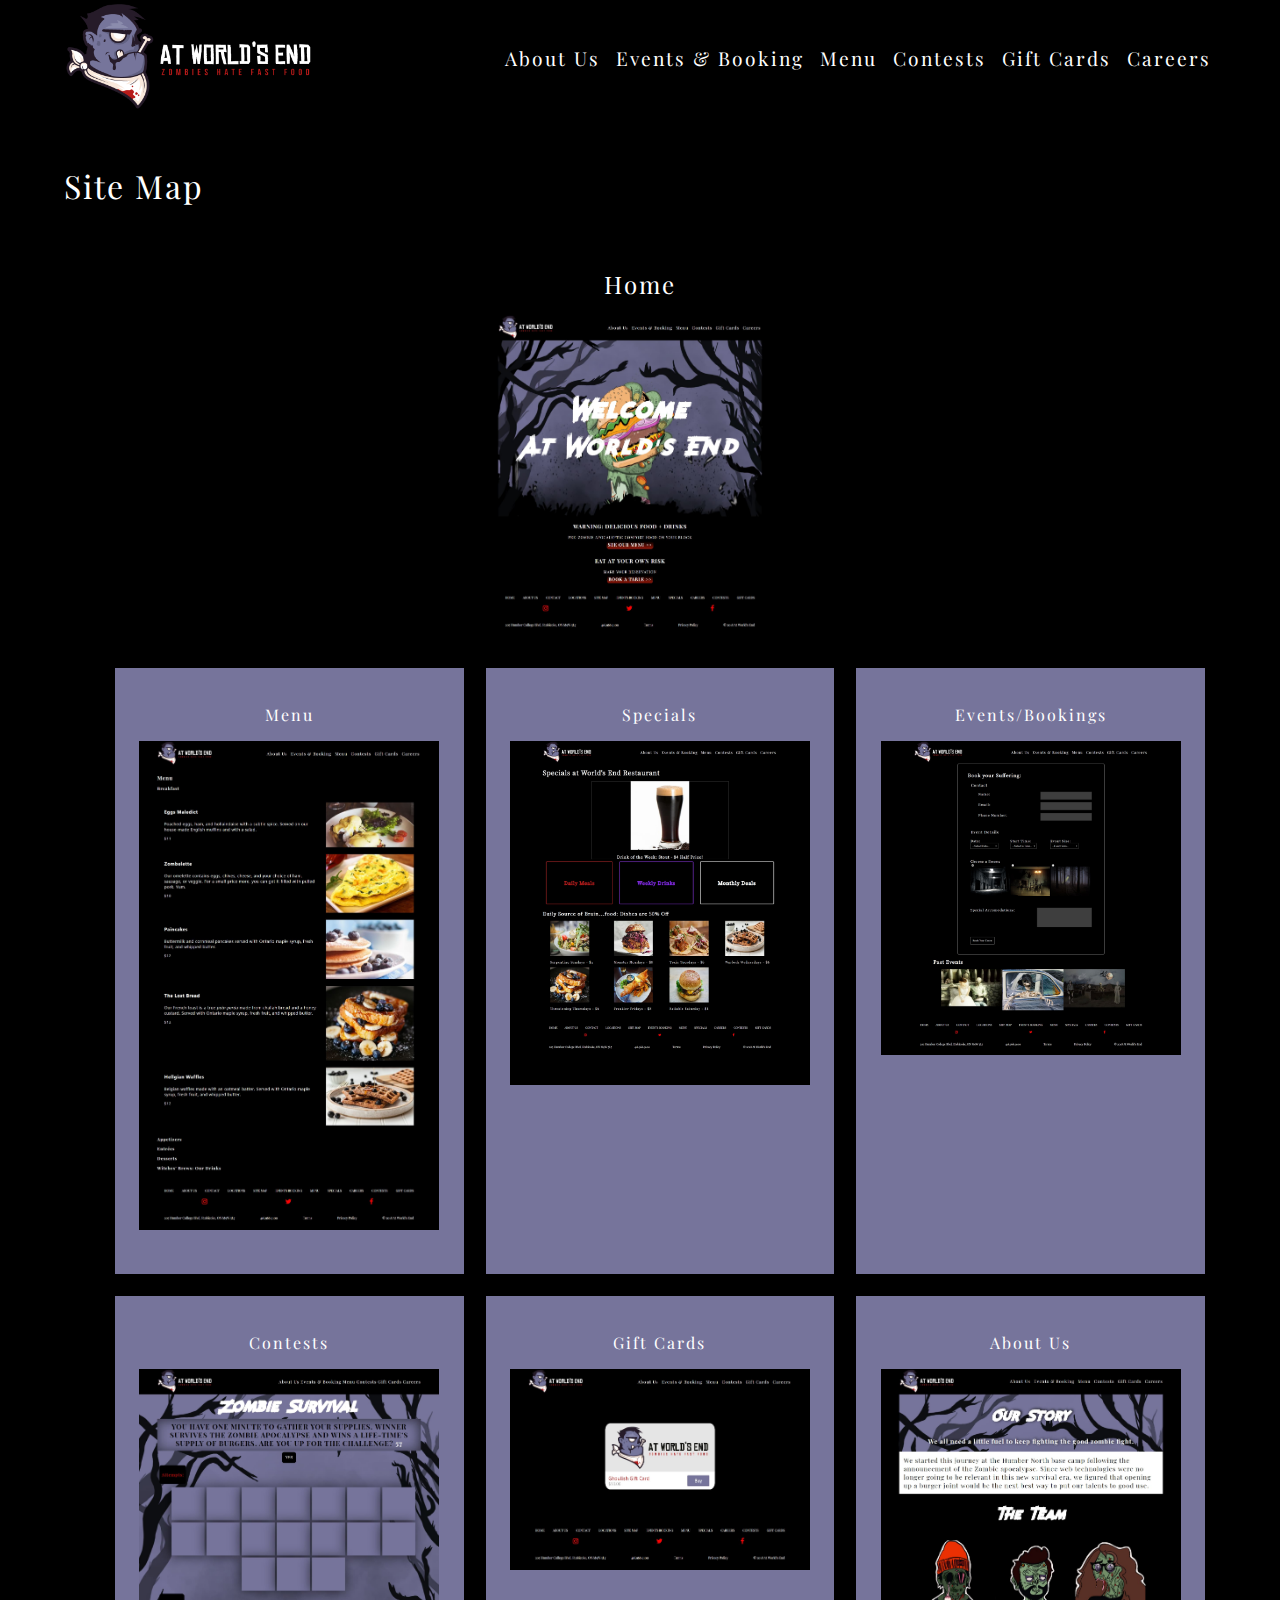
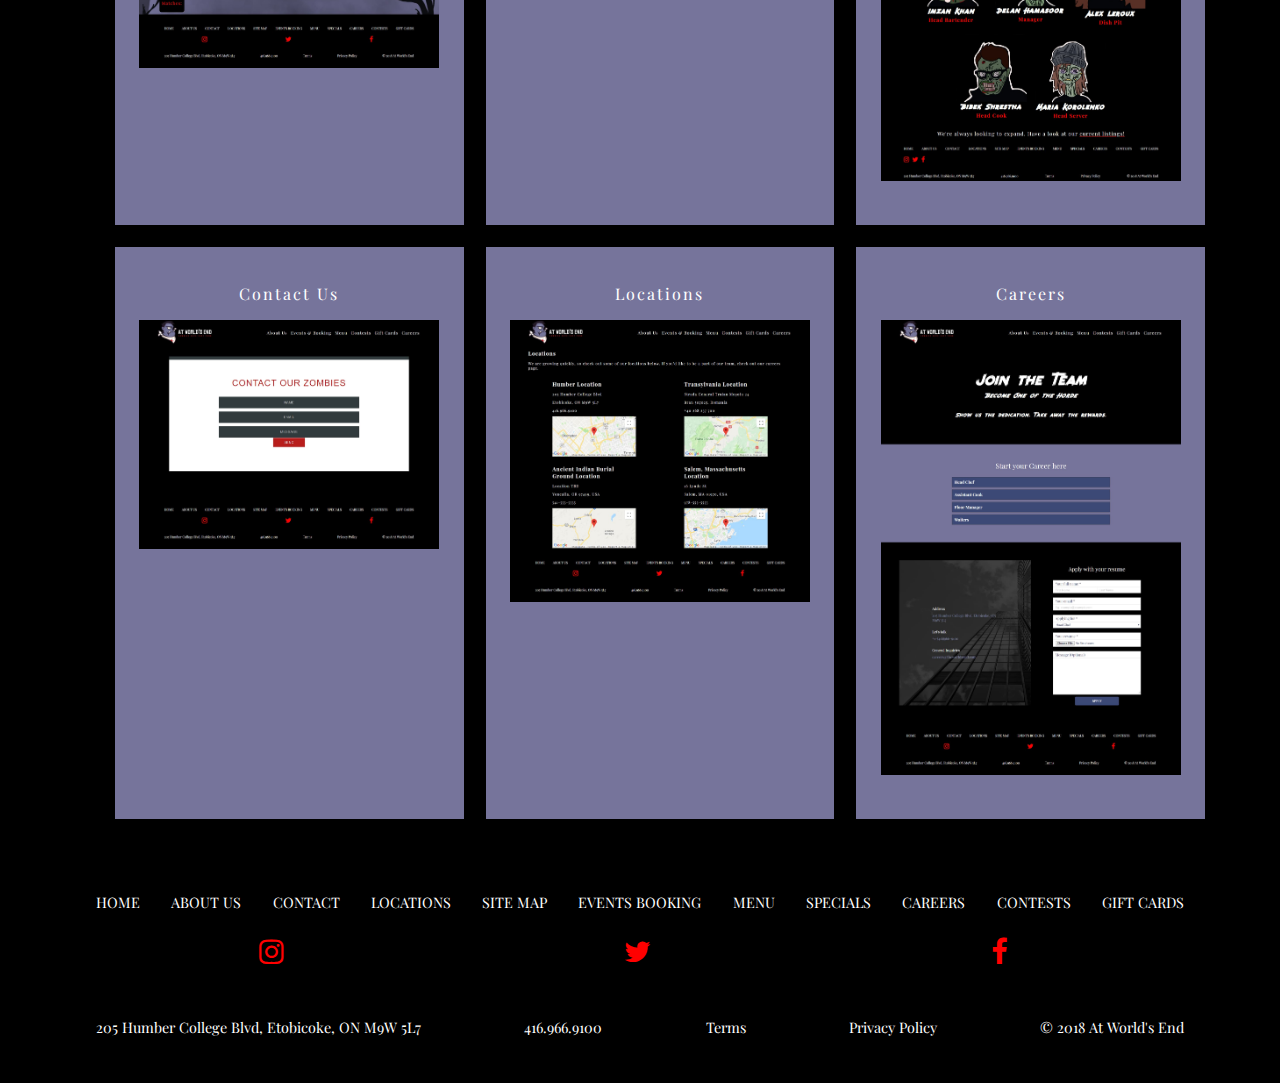
<file: sitemap.html>
<!DOCTYPE html>
<html lang="en">
<head>
    <meta charset="UTF-8">
    <meta name="viewport" content="width=device-width, initial-scale=1.0">
    <meta http-equiv="X-UA-Compatible" content="ie=edge">
    <title>Site Map</title>
    <link rel="stylesheet" href="https://cdnjs.cloudflare.com/ajax/libs/font-awesome/4.7.0/css/font-awesome.min.css">
    <link rel="stylesheet" href="styles/global.css">
    <link rel="stylesheet" href="styles/sitemap.css">
</head>
<body>
    <header id="header">
        <div class="page-wrapper" id="header-wrapper">
            <div id="logo-and-slogan">
                <a href="./index.html">
                <img id="logo" src="images/main-logo.png" alt="Restaurant Logo">
                <h1 class="hidden">At World's End</h1>
                </a>
            </div>
            <nav id="top-nav">
                <h2 class="hidden">Main Navigation</h2>
                <ul id="top-nav-container">
                <li> <a href="aboutus.html">About Us</a>
                    <ul>
                    <li><a href="aboutus.html">Meet The Team</a></li>
                    <li><a href="contact.html">Contact</a></li>
                    <li><a href="locations.html">Locations</a></li>
                    </ul>
                </li>
                <li><a href="booking.html">Events &amp; Booking</a></li>

                <li><a href="menu.html">Menu</a>
                    <ul>
                    <li><a href="menu.html">Menu</a></li>
                    <li><a href="specials.html">Specials</a></li>
                    </ul>
                </li>
                <li><a href="game.html">Contests</a></li>
                <li><a href="giftcard.html">Gift Cards</a></li>
                <li><a href="careers.html">Careers</a></li>
                </ul>
            </nav>
        </div>
    </header>
    <div class="page-wrapper">
        <h1>Site Map</h1>
        <div id="home-link">
            <a href="index.html">
                <h2>Home</h2>
                <img src="images/screenshots/ss-home.jpg" alt="">
            </a>
        </div>
        <ul class="grid-container">
            <li class="grid-item">
                <a href="menu.html">
                    <p>Menu</p>
                    <img src="images/screenshots/ss-menu.jpg" alt="">
                </a>
            </li>
            <li class="grid-item">
                <a href="specials.html">
                    <p>Specials</p>
                    <img src="images/screenshots/ss-specials.jpg" alt="">
                </a>
            </li>
            <li class="grid-item">
                <a href="booking.html">
                    <p>Events/Bookings</p>
                    <img src="images/screenshots/ss-booking.jpg" alt="">
                </a>
            </li>
            <li class="grid-item">
                <a href="game.html">
                    <p>Contests</p>
                    <img src="images/screenshots/ss-game.jpg" alt="">
                </a>
            </li>
            <li class="grid-item">
                <a href="giftcard.html">
                    <p>Gift Cards</p>
                    <img src="images/screenshots/ss-giftcard.jpg" alt="">
                </a>
            </li>
            <li class="grid-item">
                <a href="aboutus.html">
                    <p>About Us</p>
                    <img src="images/screenshots/ss-aboutus.jpg" alt="">
                </a>
            </li>
            <li class="grid-item">
                <a href="contact.html">
                    <p>Contact Us</p>
                    <img src="images/screenshots/ss-contact.jpg" alt="">
                </a>
            </li>
            <li class="grid-item">
                <a href="locations.html">
                    <p>Locations</p>
                    <img src="images/screenshots/ss-locations.jpg" alt="">
                </a>
            </li>
            <li class="grid-item">
                <a href="careers.html">
                    <p>Careers</p>
                    <img src="images/screenshots/ss-careers.jpg" alt="">
                </a>
            </li>
        </ul>
    </div>

    <footer>
        <div class="page-wrapper">
            <div id="footer-wrapper">
                    <div id="social-media-links">
                        <ul>
                            <li><a href="https://www.instagram.com/therock/" class="fa fa-instagram"></a></li>
                            <li><a href="https://twitter.com/TheRock" class="fa fa-twitter"></a></li>
                            <li><a href="https://www.facebook.com/DwayneJohnson/" class="fa fa-facebook"></a></li>
                        </ul>
                    </div>
                <nav id="footer-navigation">
                <ul id="footer-nav-list">
                    <li><a href="index.html">Home</a></li>
                    <li><a href="aboutus.html">About Us</a></li>
                    <li><a href="contact.html">Contact</a></li>
                    <li><a href="locations.html">Locations</a></li>
                    <li><a href="sitemap.html">Site Map</a></li>
                    <li><a href="booking.html">Events Booking</a></li>
                    <li><a href="menu.html">Menu</a></li>
                    <li><a href="specials.html">Specials</a></li>
                    <li><a href="careers.html">Careers</a></li>
                    <li><a href="game.html">Contests</a></li>
                    <li><a href="giftcard.html">Gift Cards</a></li>
                </ul>
                </nav>
                <div id="location-footer">
                <p>205 Humber College Blvd, Etobicoke, ON M9W 5L7</p>
                <p>416.966.9100</p>
                <p><a href="#">Terms</a></p>
                <p><a href="#">Privacy Policy</a></p>
                <p> &copy; 2018 At World's End</p>
                </div>
            </div>
        </div>
    </footer>

    <script src="https://ajax.googleapis.com/ajax/libs/jquery/3.3.1/jquery.min.js"></script>
    <script src="scripts/sitemap.js"></script>
</body>
</html>
</file>
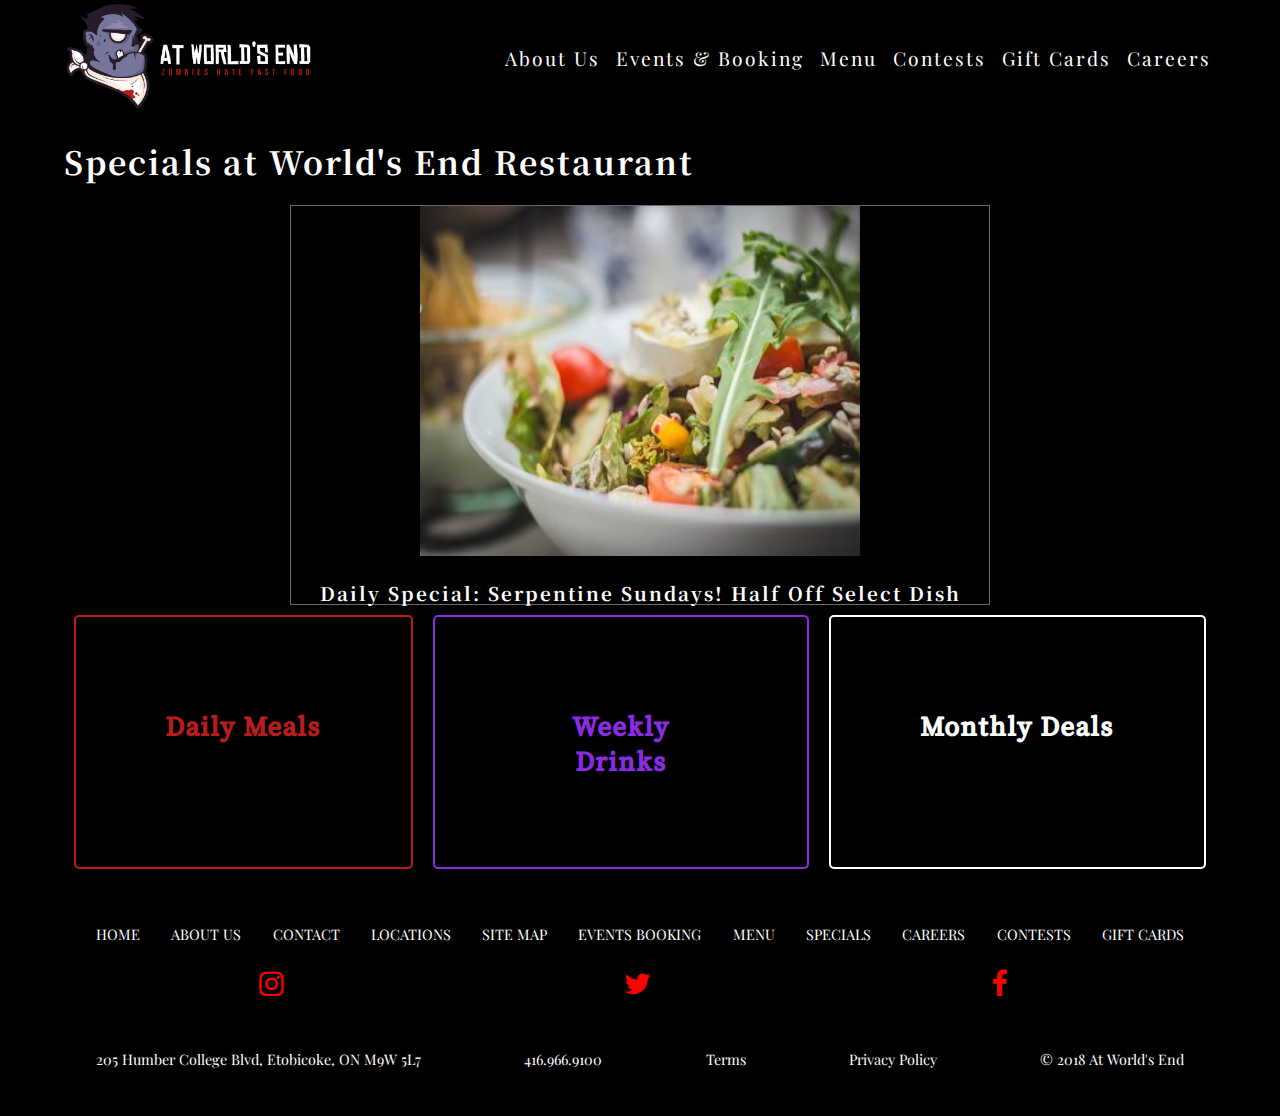
<file: specials.html>
<!DOCTYPE html>

<html lang="en">

<head>
    <meta charset="utf-8">
    <title>Our Specials!</title>
    <link href="https://fonts.googleapis.com/css?family=Noto+Serif+SC|Roboto" rel="stylesheet">
    <script src="scripts/jquery-3.3.1.min.js"></script>
    <link rel="stylesheet" href="https://cdnjs.cloudflare.com/ajax/libs/font-awesome/4.7.0/css/font-awesome.min.css">
    <link rel="stylesheet"  href="font/webfontkit/stylesheet.css">
    <link rel="stylesheet" type="text/css" href="styles/global.css">
    <link rel="stylesheet" type="text/css" href="styles/specials.css">
</head>

<body>
    <header id="header">
        <div class="page-wrapper" id="header-wrapper">
            <div id="logo-and-slogan">
                <a href="./index.html">
                    <img id="logo" src="images/main-logo.png" alt="Restaurant Logo">
                    <h1 class="hidden">The World's End</h1>
                </a>
            </div>
            <nav id="top-nav">
                <h2 class="hidden">Main Navigation</h2>
                <ul id="top-nav-container">
                    <li> <a href="aboutus.html">About Us</a>
                        <ul>
                            <li><a href="aboutus.html">Meet The Team</a></li>
                            <li><a href="contact.html">Contact</a></li>
                            <li><a href="locations.html">Locations</a></li>
                        </ul>
                    </li>
                    <li><a href="booking.html">Events &amp; Booking</a></li>

                    <li><a href="menu.html">Menu</a>
                        <ul>
                            <li><a href="menu.html">Menu</a></li>
                            <li><a href="specials.html">Specials</a></li>
                        </ul>
                    </li>
                    <li><a href="game.html">Contests</a></li>
                    <li><a href="giftcard.html">Gift Cards</a></li>
                    <li><a href="careers.html">Careers</a></li>
                </ul>
            </nav>
        </div>
    </header>
    <div class="page-wrapper">
        <main id="main">
            <h1>Specials at World's End Restaurant</h1>
            <div class="slideshow">
                <div id="daily" class="main-item">
                    <img src="images/burger.jpg">
                    <h3 class="caption">Daily Special: <span id="specialName"></span> Half Off Select Dish</h3>
                </div>

                <div id="weekly" class="main-item">
                    <img src="images/burger.jpg">
                    <h3 class="caption">Drink of the Week: <span id="specialName"></span> Half Price!</h3>
                </div>

                <div id="monthly" class="main-item">
                    <h3>This Month's Special*: </h3><span id="monthlySpecial"></span>
                    <img id="giftCard" src="images/gift.png">
                </div>
            </div>
            <!--End of Slideshow-->

            <div id="seeItems">
                <div id="seeDaily" class="reveal">
                    Daily Meals
                </div>
                <div id="seeWeekly" class="reveal">
                    Weekly Drinks
                </div>
                <div id="seeMonthly" class="reveal">
                    Monthly Deals
                </div>
            </div>

            <div id="dayDisplay" class="hidden">

                <h2>Daily Source of Brain...food: Dishes are 50% Off</h2>
                <ul class="days">
                    <div>
                        <li class="Sunday"><img src="images/salad.jpg"></li>
                        <p>Serpentine Sundays - $4</p>
                    </div>
                    <div>
                        <li class="Monday"><img src="images/chickensandwich.jpg"></li>
                        <p>Monster Mondays - $8</p>
                    </div>
                    <div>
                        <li class="Tuesday"><img src="images/tacos.jpg"></li>
                        <p>Toxic Tuesdays - $6</p>
                    </div>
                    <div>
                        <li class="Wednesday"><img src="images/waffles.jpg"></li>
                        <p>Warlock Wednesdays - $6</p>
                    </div>
                    <div>
                        <li class="Thursday"><img src="images/french-toast.jpg"></li>
                        <p>Threatening Thursdays - $6</p>
                    </div>
                    <div>
                        <li class="Friday"><img src="images/fishandchips.jpg"></li>
                        <p>Freakier Fridays - $8</p>
                    </div>
                    <div>
                        <li class="Saturday"><img src="images/burger.jpg"></li>
                        <p>Satiable Saturday - $8</p>
                    </div>
                </ul>
            </div>
            <div id="weekDisplay" class="hidden">
                <h2>Our Weekly Concoctions: Drinks are 50% off</h2>
                <ul class="weekly">
                    <div>
                        <li class="week1"><img src="images/ale.jpg"></li>
                        <p>Week 1 - Ale $4</p>
                    </div>
                    <div>
                        <li class="week2"><img src="images/stout.jpg"></li>
                        <p>Week 2 - Stout $4</p>
                    </div>
                    <div>
                        <li class="week3"><img src="images/pilsner.jpg"></li>
                        <p>Week 3 - Pilsner $4</p>
                    </div>
                    <div>
                        <li class="week4"><img src="images/porter.jpg"></li>
                        <p>Week 4 - Porter $5</p>
                    </div>
                </ul>
            </div>

            <div id="monthDisplay" class="hidden">
                <h2>Monthly Monster Deals:</h2>
                <p>This Month's Special*: <span id="monthlyDeal1"></span></p>
                <p>Next Month's Special*: <span id="monthlyDeal2"></span></p>

                <em>*All specials are valid only on the weekends, otherwise we'd go broke</em>
            </div>
        </main>
    </div>

    <footer>
        <div class="page-wrapper">
            <div id="footer-wrapper">
                    <div id="social-media-links">
                            <ul>
                              <li><a href="https://www.instagram.com/therock/" class="fa fa-instagram"></a></li>
                              <li><a href="https://twitter.com/TheRock" class="fa fa-twitter"></a></li>
                              <li><a href="https://www.facebook.com/DwayneJohnson/" class="fa fa-facebook"></a></li>
                            </ul>
                          </div>
                <nav id="footer-navigation">
                    <ul id="footer-nav-list">
                        <li><a href="index.html">Home</a></li>
                        <li><a href="aboutus.html">About Us</a></li>
                        <li><a href="contact.html">Contact</a></li>
                        <li><a href="locations.html">Locations</a></li>
                        <li><a href="sitemap.html">Site Map</a></li>
                        <li><a href="booking.html">Events Booking</a></li>
                        <li><a href="menu.html">Menu</a></li>
                        <li><a href="specials.html">Specials</a></li>
                        <li><a href="careers.html">Careers</a></li>
                        <li><a href="game.html">Contests</a></li>
                        <li><a href="giftcard.html">Gift Cards</a></li>
                    </ul>
                </nav>
                <div id="location-footer">
                    <p>205 Humber College Blvd, Etobicoke, ON M9W 5L7</p>
                    <p>416.966.9100</p>
                    <p><a href="#">Terms</a></p>
                    <p><a href="#">Privacy Policy</a></p>
                    <p> &copy; 2018 At World's End</p>
                </div>
            </div>
        </div>
    </footer>
    <script src="scripts/specials.js"></script>
</body>

</html>
</file>
<file: font/webfontkit/stylesheet.css>
/* Generated by Font Squirrel (https://www.fontsquirrel.com) on June 14, 2016 */



@font-face {
    font-family: 'furiosadrive';
    src: url('furiosa-drive-webfont.woff2') format('woff2'),
         url('furiosa-drive-webfont.woff') format('woff');
    font-weight: normal;
    font-style: normal;

}




@font-face {
    font-family: 'furiosapark';
    src: url('furiosa-park-webfont.woff2') format('woff2'),
         url('furiosa-park-webfont.woff') format('woff');
    font-weight: normal;
    font-style: normal;

}
</file>
<file: styles/global.css>
@import url('https://fonts.googleapis.com/css?family=Playfair+Display:400,700');

html {
    box-sizing: border-box;
}

*, *:before, *:after {
    box-sizing: inherit;
}

li {
    list-style: none;
}

a { 
    color: inherit; 
    text-decoration: none;
} 

body {
    font-size: 16px;
    margin: 0;
    padding: 0;
    color: white;
    letter-spacing: 2px;
    font-family: 'Playfair Display', serif;
    background-color: black;
}

/* Header */
#header {
    background: black;
    position: relative;
}

#header-wrapper {
    display: flex;
    flex-flow: column nowrap;
}

#logo-and-slogan {
    align-self: center;
}

#logo{
    margin-top: 1em;
    max-width: 300px;
}

a {
    text-decoration: none;
}

#top-nav,
#top-nav ul {
    list-style: none;
}

#top-nav {
    align-self: center;
}

#top-nav li {
    display: inline-block;
    vertical-align: top;
    position: relative;
}

#top-nav li:last-child {
    margin-right: 0;
    padding-right: 0;
}

#top-nav li a {
    color: white;
    font-size: 1.2em;
    font-weight: 100;
    -webkit-transition: 1.2s;
    transition: 1.2s;
    -moz-transition: 1.2s;
    -ms-transition: 1.2s;
    -o-transition: 1.2s;
    padding: 0 5px;
}

#top-nav li a:hover, #top-nav li a:focus {
    color: red;
}

#top-nav li ul {
    display: block;
    position: absolute;
    left: -10000px;
    width: 150px;
    padding:0;
}

#top-nav li ul li {
    display: block;
    padding-bottom: 5px; 
    padding-left: 5px;
}

#top-nav li ul li:first-child{
    padding-top:5px;
}

#top-nav ul li:hover ul {
    left: 0;
    background: black;
    z-index: 800;
}

.hidden {
    position: absolute;
    left: -10000px;
}

/*Main Section */

main {
    background-color: black;
}

#main-contain {
    background: #76749b url('../images/background-main.png') no-repeat; 
    background-size: cover;
    height: 800px;
    padding-top: 0.1em;
    display: flex;
    flex-flow: column nowrap;
    justify-content: center;
}

#welcome {
    font-family: 'furiosadrive';
    text-align: center;
    font-size: 6em;
    letter-spacing: 10px;
    margin: 0;
    padding: 0;
}

li span {
    display: block;
}

.page-wrapper {
    width: 90%;
    max-width: 1200px;
    margin: 0 auto;
}

.welcome-design {
    width: 100%;
    display: flex;
    justify-content: center;
}

.letter-space {
    margin-left: 0.5em;
}

.welcome-design ul {
    font-family: 'furiosadrive';
    margin: 0;
    padding: 0;
    display: flex;
}

.welcome-design ul li {
    list-style: none;
    font-size: 3.5em;
    letter-spacing: 10px;
}

.welcome-design ul:hover li {
    animation: smoke 3s linear infinite;
    -moz-animation: smoke 3s linear infinite;
    -o-animation: smoke 3s linear infinite;
    -webkit-animation: smoke 3s linear infinite;
    -ms-animation: smoke 3s linear infinite;
}

#sub-container {
    background-color: black;
}

.sub-heading {
    bottom: 0;
    text-transform: uppercase;
    font-size: 1.5em;
}

.sub-section {
    padding: 5px;
    display: flex;
    flex-flow: column nowrap;
    align-items: center;
}

.sub-section p {
    margin: 0 0 4px 0;
    text-transform: uppercase;
}

.sub-section-link {
    background: rgba(0,0,0,1);
    background: linear-gradient(to bottom, rgba(0,0,0,1) 0%, rgba(0,0,0,1) 10%, rgba(156,25,8,1) 100%);
    font-size: 1.2em;
    font-weight: 700;
    border-radius: 10px;
    text-align: center;
    color: white;
    padding: 0.3em;
    max-width: 250px;
}

/* Footer */

footer {
    background-color: black;
    padding-top: 0.1em;
    letter-spacing: 0;
}

.fa {
    text-align: center;
    text-decoration: none;
    color: red;
    font-size: 1.8em;
    margin: 0 2.5em 0 0;
    padding: 0.5em 0;
}

#social-media-links ul {
    display: flex;
    flex-flow: row nowrap;
    padding: 0;
    margin: 0;
}

#footer-navigation {
    font-size: 0.9em;
}

#footer-nav-list li:hover {
    color: red;
    transition: 1.2s;
}

#location-footer {
    font-size: 0.8em;
    margin-top: 1.5em;
}

#footer-wrapper {
    margin: 2em;
}

#footer-nav-list {
    margin: 0;
    padding: 0;
}

#footer-nav-list li {
    margin: 0.8em 0;
    text-transform: uppercase;
}

/* ANIMATIONS */

@keyframes smoke {
    0% {
        transform: rotate(0deg) translateY(0px);
        opacity: 1;
        filter: blur(1px);
    }

    100% {
        transform: rotate(45deg) translateY(-200px);
        opacity: 1;
        filter: blur(20px);
    }
}

@-ms-keyframes smoke {
    0% {
        transform: rotate(0deg) translateY(0px);
        opacity: 1;
        filter: blur(1px);
    }

    100% {
        transform: rotate(45deg) translateY(-200px);
        opacity: 1;
        filter: blur(20px);
    }
}

@-o-keyframes smoke {
    0% {
        transform: rotate(0deg) translateY(0px);
        opacity: 1;
        filter: blur(1px);
    }

    100% {
        transform: rotate(45deg) translateY(-200px);
        opacity: 1;
        filter: blur(20px);
    }
}

@-webkit-keyframes smoke {
    0% {
        transform: rotate(0deg) translateY(0px);
        opacity: 1;
        filter: blur(1px);
    }

    100% {
        transform: rotate(45deg) translateY(-200px);
        opacity: 1;
        filter: blur(20px);
    }
}

@-moz-keyframes smoke {
    0% {
        transform: rotate(0deg) translateY(0px);
        opacity: 1;
        filter: blur(1px);
    }

    100% {
        transform: rotate(45deg) translateY(-200px);
        opacity: 1;
        filter: blur(20px);
    }
}

ul li:nth-child(1){
    animation-delay: 0s;
    -webkit-animation-delay: 0s;
    -o-animation-delay: 0s;
    -moz-animation-delay: 0s;
    -ms-animation-delay: 0s;
}
ul li:nth-child(2){
    animation-delay: 0.4s;
    -webkit-animation-delay: 0.4s;
    -o-animation-delay: 0.4s;
    -moz-animation-delay: 0.4s;
    -ms-animation-delay: 0.4s;
}
ul li:nth-child(3){
    animation-delay: 0.8s;
    -webkit-animation-delay: 0.8s;
    -o-animation-delay: 0.8s;
    -moz-animation-delay: 0.8s;
    -ms-animation-delay: 0.8s;
}
ul li:nth-child(4){
    animation-delay: 1.2s;
    -webkit-animation-delay: 1.2s;
    -o-animation-delay: 1.2s;
    -moz-animation-delay: 1.2s;
    -ms-animation-delay: 1.2s;
}
ul li:nth-child(5){
    animation-delay: 1.6s;
    -webkit-animation-delay: 1.6s;
    -o-animation-delay: 1.6s;
    -moz-animation-delay: 1.6s;
    -ms-animation-delay: 1.6s;
}

/*MEDIA QUERIES */

/*cellphones */
@media only screen and (max-width: 700px){

    #logo{
        max-width: 200px;
    }

    #top-nav ul li:hover ul {
        z-index: -800;
    }

    #top-nav ul li:active ul {
        left: 0;
        background: black;
        z-index: 800;
    }

    #top-nav-container {
        display: flex;
        flex-flow: column nowrap;
    }

    #top-nav-container {
        text-align: center;
    }

    #top-nav-container li {
        margin: 5px 0;
    }

    #main-contain {
        background: #76749b url('../images/background-main.png') no-repeat center; 
        background-size: cover;
    }

    #welcome {
        font-size: 3.5em;
    }

    .welcome-design ul li{
        font-size: 1.5em;
        letter-spacing: 5px;
    }

    main {
        height: 100vh;
        width: 100vw;
    }

    #footer-navigation {
        font-size: 0.8em;
    }

    #location-footer {
        font-size: 0.7em;
    }
} 

/*desktops */
@media only screen and (min-width: 1000px){

    #logo{
        margin-top: 0;
        max-width: 250px;
        align-self: flex-start;
    }

    #header-wrapper {
        flex-flow: row nowrap;
        justify-content: space-between;
    }

    #main-contain {
        height: 800px;
    }

    .welcome-design ul li{
        font-size: 6em;
        letter-spacing: 10px;
    }

    #footer-wrapper {
        display: flex;
        flex-flow: row wrap;
    }

    #social-media-links {
        width: 100%;
        margin: 0 auto;
        align-self: center;
    }

    #social-media-links ul {
        justify-content: space-around;
    }

    #social-media-links ul li {
        margin: 0;
    }

    #footer-nav-list {
        display: flex;
        flex-flow: row nowrap;
        justify-content: space-between;
    }

    #footer-navigation {
        align-self: center;
        order: -1;
        font-size: 0.9em;
        width: 100%;
    }

    .fa {
        margin: 0 0.5em 0 0;
    }

    #location-footer {
        display: flex;
        flex-flow: row wrap;
        width: 100%;
        font-size: 0.9em;
        justify-content: space-between;
    }


}

/* loading animation */

#loading-wrapper {
    visibility: hidden;
    position: relative;
}

#loading-text {
    text-align: center;
    font-size: 1.5em;  
}

#loading-text span {
    animation-name: blink;
    animation-duration: 1.4s;
    animation-iteration-count: infinite;
    animation-fill-mode: both;
    -ms-animation-name: blink;
    -ms-animation-duration: 1.4s;
    -ms-animation-iteration-count: infinite;
    -ms-animation-fill-mode: both;
    -o-animation-name: blink;
    -o-animation-duration: 1.4s;
    -o-animation-iteration-count: infinite;
    -o-animation-fill-mode: both;
    -moz-animation-name: blink;
    -moz-animation-duration: 1.4s;
    -moz-animation-iteration-count: infinite;
    -moz-animation-fill-mode: both;
    -webkit-animation-name: blink;
    -webkit-animation-duration: 1.4s;
    -webkit-animation-iteration-count: infinite;
    -webkit-animation-fill-mode: both;
}

#loading-text span:nth-child(2) {
    animation-delay: .2s;
    -webkit-animation-delay: .2s;
    -moz-animation-delay: .2s;
    -o-animation-delay: .2s;
    -ms-animation-delay: .2s;
}

#loading-text span:nth-child(3) {
    animation-delay: .4s;
    -webkit-animation-delay: .4s;
    -moz-animation-delay: .4s;
    -o-animation-delay: .4s;
    -ms-animation-delay: .4s;
}

.visible {
    visibility: visible !important;
}

#loader {
    position: fixed;
    z-index: 2000;
    width: 100%;
    height: 100vh;
    background-color: rgb(40, 11, 11);
}

#eyeball {
    width: 500px;
    height: auto;
    margin-left: auto;
	margin-right: auto;
    display: block;
    -webkit-transform-origin: 50% 0;
    -moz-transform-origin: 50% 0;
    -o-transform-origin: 50% 0;
    -ms-transform-origin: 50% 0;
    transform-origin: 50% 0;
    -webkit-animation: swinging 5s ease-in-out forwards infinite;
    -ms-animation: swinging 5s ease-in-out forwards infinite;
    -moz-animation: swinging 5s ease-in-out forwards infinite;
    -o-animation: swinging 5s ease-in-out forwards infinite;
    animation: swinging 5s ease-in-out forwards infinite;
}

#blood {
    height: auto;
    width: 15px;
    margin-left: auto;
	margin-right: auto;
    display: block; 
    left: 45%;
    top: 55%;
    position: absolute;
    -webkit-animation: blooddrip2 1.5s infinite;
    -moz-animation: blooddrip2 1.5s infinite;
    -ms-animation: blooddrip2 1.5s infinite;
    -o-animation: blooddrip2 1.5s infinite;
    animation: blooddrip 1.5s infinite;
}

#drip {
    height: auto;
    width: 25px;
    margin-left: auto;
	margin-right: auto;
    display: block; 
    left: 45%;
    top: 55%;
    position: absolute;
    -ms-animation: blooddrip2 2s infinite;
    -o-animation: blooddrip2 2s infinite;
    -moz-animation: blooddrip2 2s infinite;
    -webkit-animation: blooddrip2 2s infinite;
    animation: blooddrip2 2s infinite;
}

@keyframes blooddrip {
    0% {
      transform: scale(1);  
    } 

    100% {
        left: 42%;
        top: 100%;
        transform: scale(0.1); 
    }
}

@-moz-keyframes blooddrip {
    0% {
      transform: scale(1);  
    } 

    100% {
        left: 42%;
        top: 100%;
        transform: scale(0.1); 
    }
}

@-o-keyframes blooddrip {
    0% {
      transform: scale(1);  
    } 

    100% {
        left: 42%;
        top: 100%;
        transform: scale(0.1); 
    }
}

@-webkit-keyframes blooddrip {
    0% {
      transform: scale(1);  
    } 

    100% {
        left: 42%;
        top: 100%;
        transform: scale(0.1); 
    }
}

@-ms-keyframes blooddrip {
    0% {
      transform: scale(1);  
    } 

    100% {
        left: 42%;
        top: 100%;
        transform: scale(0.1); 
    }
}

@keyframes blooddrip2 {
    0% {
      transform: scale(1.6);  
    } 

    100% {
        left: 45%;
        top: 100%;
        transform: scale(0.1);
    }
}

@-webkit-keyframes blooddrip2 {
    0% {
      transform: scale(1.6);  
    } 

    100% {
        left: 45%;
        top: 100%;
        transform: scale(0.1);
    }
}

@-ms-keyframes blooddrip2 {
    0% {
      transform: scale(1.6);  
    } 

    100% {
        left: 45%;
        top: 100%;
        transform: scale(0.1);
    }
}

@-moz-keyframes blooddrip2 {
    0% {
      transform: scale(1.6);  
    } 

    100% {
        left: 45%;
        top: 100%;
        transform: scale(0.1);
    }
}

@-o-keyframes blooddrip2 {
    0% {
      transform: scale(1.6);  
    } 

    100% {
        left: 45%;
        top: 100%;
        transform: scale(0.1);
    }
}

@-webkit-keyframes swinging{
    0%{-webkit-transform: rotate(10deg);}
    50%{-webkit-transform: rotate(-5deg)}
    100%{-webkit-transform: rotate(10deg);}
}
 
@keyframes swinging{
    0%{transform: rotate(10deg);}
    50%{transform: rotate(-5deg)}
    100%{transform: rotate(10deg);}
}

@-o-keyframes swinging{
    0%{transform: rotate(10deg);}
    50%{transform: rotate(-5deg)}
    100%{transform: rotate(10deg);}
}

@-moz-keyframes swinging{
    0%{transform: rotate(10deg);}
    50%{transform: rotate(-5deg)}
    100%{transform: rotate(10deg);}
}

@-ms-keyframes swinging{
    0%{transform: rotate(10deg);}
    50%{transform: rotate(-5deg)}
    100%{transform: rotate(10deg);}
}

@keyframes blink {
    0% {
      opacity: .2;
    }
    20% {
      opacity: 1;
    }
    100% {
      opacity: .2;
    }
}

@-webkit-keyframes blink {
    0% {
      opacity: .2;
    }
    20% {
      opacity: 1;
    }
    100% {
      opacity: .2;
    }
}

@-ms-keyframes blink {
    0% {
      opacity: .2;
    }
    20% {
      opacity: 1;
    }
    100% {
      opacity: .2;
    }
}

@-moz-keyframes blink {
    0% {
      opacity: .2;
    }
    20% {
      opacity: 1;
    }
    100% {
      opacity: .2;
    }
}

@-o-keyframes blink {
    0% {
      opacity: .2;
    }
    20% {
      opacity: 1;
    }
    100% {
      opacity: .2;
    }
}
</file>
<file: styles/aboutus.css>
@import url('https://fonts.googleapis.com/css?family=Playfair+Display:400,700');

html {
    box-sizing: border-box;
}

*, *:before, *:after {
    box-sizing: inherit;
}

li {
    list-style: none;
}

a { 
    color: inherit; 
    text-decoration: none;
} 

body {
    font-size: 16px;
    margin: 0;
    padding: 0;
    color: white;
    letter-spacing: 2px;
    font-family: 'Playfair Display', serif;
}

/* Header */
#header {
    background: black;
    position: relative;
}

#header-wrapper {
    display: flex;
    flex-flow: column nowrap;
}

#logo-and-slogan {
    align-self: center;
}

#logo{
    margin-top: 1em;
    max-width: 300px;
}

#top-nav,
#top-nav ul {
    list-style: none;
}

#top-nav {
    align-self: center;
}

#top-nav li {
    display: inline-block;
    vertical-align: top;
    position: relative;
}

#top-nav li:last-child {
    margin-right: 0;
    padding-right: 0;
}

#top-nav li a {
    color: white;
    font-size: 1.2em;
    transition: 1.2s;
}

#top-nav li a:hover, #top-nav li a:focus {
    color: red;
}

#top-nav li ul {
    display: block;
    position: absolute;
    left: -10000px;
    width: 150px;
    padding:0;
}

#top-nav-container {
    padding: 0;
}

#top-nav-container li {
    padding: 0 5px 5px 5px;
}

#top-nav li ul li:first-child{
    padding-top:5px;
}

#top-nav ul li:hover ul {
    left: 0;
    background: black;
    z-index: 800;
}

.hidden {
    position: absolute;
    left: -10000px;
}

/*Main Section */

main {
    background-color: black;
    padding-bottom: 5px;
}

#main {
    background: #76749b url('../images/background.png') no-repeat; 
    background-size: cover;
    padding-top: 0.1em;
}

#team-container {
    margin: 0 auto;
    max-width: 1200px;
}

#team-layout {
    margin: 0 auto;
    display: flex;
    flex-flow: row wrap;
    justify-content: center;
}

h2 {
    text-align: center;
    font-family: 'furiosadrive';
    font-size: 3.5em;
    text-shadow: 5px -2px 20px #000000;

}

#about-us-para {
    background-color: white;
    color: black;
    font-size: 0.8em;
    padding: 20px;
}

#about-us-slogan {
    text-align: center;
    font-size: 1.8em;
    text-shadow: 5px -2px 20px #000000;
}

.page-wrapper {
    max-width: 1200px;
    margin: 0 auto;
} 

.bio-container {
    position: relative;
    margin: 20px;
}

.bio-container h4 {
    font-size: 1.6em;
    font-family: 'furiosadrive';
    letter-spacing: 3.5px;
    margin: 0;
    text-align: center;
    color: white;
}

.bio-container h5 {
    text-align: center;
    color: red;
    margin: 0;
    font-size: 1.5em;
}

.bio-container:hover .overlay {
    opacity: 1;
}

.image {
    display: block;
    width: 100%;
    height: auto;
}

.overlay {
    position: absolute;
    top: 0;
    bottom: 0;
    left: 0;
    right: 0;
    height: 100%;
    width: 100%;
    opacity: 0;
    transition: .4s ease;
    background-color: black;
}

.bio {
    color: white;
    font-size: 1.5em;
    position: absolute;
    margin-top: 15%;
}

#career-container {
    margin-top: 30px;
    text-align: center;
    font-size: 1.5em;
}

#career-container a {
    text-decoration-style: solid;
    text-decoration-line: underline;
    text-decoration-color: red;
}

#career-container a:hover, #career-container a:focus {
    color: red;
    transition: 1.2s;
    cursor: pointer;
}

/* Footer */

footer {
    background-color: black;
    padding-top: 0.1em;
    height: 100%;
    letter-spacing: 0;
}

.fa {
    text-align: center;
    text-decoration: none;
    color: red;
    font-size: 1.8em;
    margin: 0 2.5em 0 0;
    padding: 0.5em 0;
}

#social-media-links ul {
    display: flex;
    flex-flow: row nowrap;
    padding: 0;
    margin: 0;
}

#footer-navigation {
    font-size: 0.9em;
}

#footer-nav-list li:hover {
    color: red;
    transition: 1.2s;
}

#location-footer {
    font-size: 0.8em;
    margin-top: 1.5em;
}

#footer-wrapper {
    margin: 0 20px;
}

#footer-nav-list {
    margin: 0;
    padding: 0;
}

#footer-nav-list li {
    margin: 0.8em 0;
    text-transform: uppercase;
}

/* ANIMATIONS */

@keyframes smoke {
    0% {
        transform: rotate(0deg) translateY(0px);
        opacity: 1;
        filter: blur(1px);
    }

    100% {
        transform: rotate(45deg) translateY(-200px);
        opacity: 1;
        filter: blur(20px);
    }
}

ul li:nth-child(1){
    animation-delay: 0s;
}
ul li:nth-child(2){
    animation-delay: 0.4s;
}
ul li:nth-child(3){
    animation-delay: 0.8s;
}
ul li:nth-child(4){
    animation-delay: 1.2s;
}
ul li:nth-child(5){
    animation-delay: 1.6s;
}

/*MEDIA QUERIES */

/*cellphones */
@media only screen and (max-width: 700px){

    #logo{
        max-width: 200px;
    }

    #top-nav ul li:hover ul {
        z-index: -800;
    }

    #top-nav ul li:active ul {
        left: 0;
        background: black;
        z-index: 800;
    }

    #top-nav-container {
        display: flex;
        flex-flow: column nowrap;
    }

    #top-nav-container {
        text-align: center;
    }

    #top-nav-container li {
        margin: 5px 0;
    }

    #about-us-slogan {
        margin: 0 20px;
    }

    #career-container {
        margin: 0 20px;
        text-align: left;
    }

    #footer-navigation {
        font-size: 0.8em;
    }

    #about-us-footer {
        display: none;
    }

    #location-footer {
        font-size: 0.7em;
    }
} 

/*desktops */
@media only screen and (min-width: 1000px){

    #logo{
        margin-top: 0;
        max-width: 250px;
        align-self: flex-start;
    }

    #header-wrapper {
        flex-flow: row nowrap;
        justify-content: space-between;
    }

    #test {
        height: 1000px;
    }

    #about-us-para {
        font-size: 1.2em;
    }

    .welcome-design ul li{
        font-size: 6em;
        letter-spacing: 10px;
    }

    #footer-wrapper {
        display: flex;
        flex-flow: row wrap;
    }

    #social-media-links {
        width: 100%;
        margin: 0 auto;
        align-self: center;
    }

    #social-media-links ul li {
        margin: 0;
    }

    #footer-nav-list {
        display: flex;
        flex-flow: row nowrap;
        justify-content: space-between;
    }

    #footer-navigation {
        align-self: center;
        order: -1;
        font-size: 0.9em;
        width: 100%;
    }

    .fa {
        margin: 0 0.5em 0 0;
    }

    #location-footer {
        display: flex;
        flex-flow: row wrap;
        width: 100%;
        font-size: 0.9em;
        justify-content: space-between;
    }


}
</file>
<file: styles/booking.css>
/*
Fonts - 
font-family: 'Roboto', sans-serif;
font-family: 'Noto Serif SC', serif;

*/

html {
    height: 100%;
    color: #fff;
    font-size: 16px;
    font-family: 'Roboto', sans-serif;
}

h1,
h2,
h3 {
    font-family: 'Noto Serif SC', serif;
}

#main {
    position: relative;
    display: block;
    background-color: transparent;
}

.event-img {
    max-width: 100% !important;
}

#main::after{
    content: "";
    display: block;
    position: absolute;
    background-image: url("../images/church-157066_1280.png") !important;
  /*  https://pixabay.com/en/church-cloud-cross-grass-157066/*/
    background-position: center;
    background-repeat: no-repeat;
    background-size: cover;
    height: 100%;
    width: 100%;
    top: 0;
    left: 0;
    opacity: 0.5;
    z-index: -1;
}

/* Form */

.form-wrapper,
.event-wrapper {
    margin: 0 auto;
    width: 1000px;

}

form#bookEvent {
    border: solid 1px white;
    border-radius: 5px;
    padding: 20px 50px;
    margin: 0 auto;
    width: 75%;
}

fieldset {
    border: none;
    margin-bottom: 20px;
}

legend {
    font-size: 1.25em;
}

.room-img {
    width: 200px;
    height: 150px;
}

input[type="text"],
textarea {
    padding: 10px;
    width: 45%;
    float: left;
    margin-bottom: 15px;
    font-family: 'Roboto', sans-serif;
    background-color: rgba(158, 155, 155, 0.4);
    box-shadow: grey;
    border: none;
    color: aliceblue;
    font-size: 1em;
}

input[type="text"]:focus,
textarea:focus {
    outline: none !important;
    border: 1px solid #76749b;
    box-shadow: 0 0 1px #76749b;
}

textarea {
    height: 100px;
    resize: none;
}

label {
    float: left;
    width: 55%;
    font-family: 'Noto Serif SC', serif;
    font-size: 1em;
}

#roomChoice span {
    display: inline-block;
}

#roomChoice input {
    display: block;
}

#roomChoice label {
    display: block;
    width: 100%;
}

#bookEvent fieldeset {
    border: none;
    margin-bottom: 10px;
}

.accomodation {
    clear: both;
    margin-top: 20px;
    background: black;
}

#bookEvent select,
#bookEvent option {
    background: transparent;
    color: #ccc;
    padding: 5px;
}

.btn {
    background: none;
    border: 1px solid #ccc;
    padding: 10px;
    color: #ccc;
    transition: 0.5s;
}

.btn:hover {
    color: red;
    border: 1px solid red;
}

/* Form Validation */
.required {
    float: right;
    color: red;
    font-size: 0.8em;
}

.error {
    border: 1px solid red;
    box-shadow: 0 0 10px red;
    border-radius: 0;
}

/* Confirmation */
#confirmation {
    display: none;
}

#confirmation h2,
#confirmation h3 {
    display: block;
    border-bottom: solid 1px #ccc;
}

#confirmation .thanks {
    text-align: center;
    font-size: 2em;
    margin-top: 10px;
}

.crossed {
    text-decoration: line-through;
}

/* Past Events */

#eventDetails ol {
    display: flex;
    padding: 0;
}

#eventDetails label,
#eventDetails select {
    display: block;
}

#eventDetails ol li {
   flex-basis: 33%;
}

.modal {
    cursor: pointer;
}

.event-img {
    transition: 0.4s;
    height: auto;
}

#eventLink li {
    flex-flow: row wrap;
    width: 500px;
}

#eventLinks {
    display: flex;
    width: 980px;
}

/* Modal Styling */
.event-img:hover,
.room-img:hover {
    opacity: 0.7;
}

#modal-image-area {
    display: none;
    position: fixed;
    z-index: 1;
    padding-top: 100px;
    left: 0;
    top: 0;
    width: 100%;
    height: 100%;
    overflow: auto;
    background-color: rgba(0, 0, 0, 0.9);
}

#modal-img {
    margin: auto;
    display: block;
    width: 80%;
    max-width: 700px;
}

#caption {
    margin: auto;
    display: block;
    width: 80%;
    max-width: 700px;
    text-align: center;
    color: #ccc;
    padding: 10px 0;
    height: 150px;
}

.close {
    position: absolute;
    top: 15px;
    right: 35px;
    color: #f1f1f1;
    font-size: 40px;
    font-weight: bold;
    transition: 0.3s;
}

.close:hover,
.close:focus {
    color: #bbb;
    text-decoration: none;
    cursor: pointer;
}
</file>
<file: styles/careers.css>
/* General Styling */

.text-center {
    text-align: center;
}

.jumbotron {
    background-color: black;
    padding: 64px 0;
}

section {
    margin-bottom: 32px;
}

h1, h2, h3, h4, h5, h6 {
    font-weight: normal;
}

.flex-wrapper {
    display: flex;
}

/* End of general styling */

/* Jumbotron */
#careers-jumbotron h1 {
    font-size: 3.5rem;
    font-weight: lighter;
    font-family: 'furiosadrive';
}

#careers-jumbotron h1 span{
    font-style: italic;
    font-size: 1.5rem;
    display: block;
}

#careers-jumbotron p {
    margin-top: 50px;
    font-size: 1.25rem;
    font-weight: lighter;
    font-family: 'furiosadrive';
}


/* Careers listing */
#careers-listing {
    background-color: #76749B;
    color: black;
    letter-spacing: normal;
    padding: 50px 0 70px;
}


#careers-listing h2 {
    font-size: 2rem;
    margin-bottom: 30px;
    text-align: center;
    color: white;
}

#careers-accordion h3 {
    cursor: pointer;
}

#careers-listing h3 {
    border: 1px solid #433E3F;
    padding: 10px 0 10px 10px;
    margin: 5px 0 10px;
    background-color: #3C4976;
    color: white;
    font-weight: 600;
}

#careers-accordion {
    width: 60%;
    margin: auto;
}

.accordion-text {
    display: none;
    padding: 10px 10px 20px;
}

.accordion-bg-color {
    background-color: black!important;
    color: #b81c1b!important;
    font-weight: 600!important;
}

.accordion-career-number {
    text-align: end;
    font-style: italic;
    margin: 0;
}

.accordion-apply-btn {
    padding: 10px 20px;
    border: 1px solid;
    border-radius: 3px;
    
}



/* Application form styling */
#career-application-form {
    color: #76749B;
    flex-flow: row;
    flex-basis: wrap;
    letter-spacing: 0;
    padding: 50px 0;
}

#application-form * {
    color: #3C4976;
}

#contact-details, #application-form {
    flex: 1 0 50%;
    flex-flow: column;
    justify-content: center;
    padding: 0 100px;
}

#contact-details {
    background-image: 
        linear-gradient(
        rgba(0, 0, 0, 0.75), 
        rgba(0, 0, 0, 0.75)
        ),
        url("../images/careers-details.jpg");
    background-size: auto 100%;
    color: #858eac;
    padding: 50px 150px;
}

.contact-item span{
    display: block;
    margin-bottom: 10px;
    color: white;
}

#application-form h3 {
    text-align: center;
    font-weight: normal;
    margin-bottom: 25px;
    font-size: 1.5rem;
    color: white;
}

.form-row {
    margin: 10px 0;
    background-color: white;
}

.form-row > * {
    border: 1px solid lightgrey;
    margin: 0;
    padding: 5px 10px;
}

.form-row label, .form-row select {
    display: block;
    width: 100%;
    border-bottom: none;
}

.form-row select {
    border-bottom: 1px solid #3C4976;
}

.form-row >*:nth-child(3n) {
    border-left: none;
}

.form-row input {
    float: left;
    width: 100%;
}

.form-row .input-name {
    width: 50%;
}

input::placeholder {
    color: lightgrey;
}

.form-row textarea {
    width: 100%;
}

#application-form button {
    min-width: 200px;
    width: 30%;
    padding: 12px 30px;
    margin: 0 auto;
    background-color: #3C4976;
    border: none;
    color: white;
    font-weight: 600;
    text-transform: uppercase;
    border-radius: 5px;
}



/* Modal styling */
.modal {
    position: fixed;
    z-index: 1;
    left: 0;
    top: 0;
    width: 100%;
    height: 100%;
    overflow: auto;
    display: flex;
    justify-content: center;
    align-items: center;
    background-color: rgb(0,0,0);
    background-color: rgba(0,0,0,0.4);
}

.modal-content {
    background-color: #3C4976;
    padding: 30px;
    border: 1px solid #433E3F;
    max-width: 40%;
}

#myModal {
    display: none;
}
</file>
<file: styles/contact-form-style.css>
#hire {
  font-size: 62.5%;
  font-family: "Lato", sans-serif;
  font-weight: 300;
  color: #b6b6b6;
}
section {
  background: #fff;
  margin: 50px auto 120px;
  border-top: 15px solid #313a3d;
  text-align: center;
  padding: 50px 0 110px;
  width: 80%;
  max-width: 1100px;
}

h1 {
  margin-bottom: 40px;
  font-size: 4em;
  text-transform: uppercase;
  font-family: "Lato", sans-serif;
  font-weight: 100;
    color: #b81c1b;
}

form {
  width: 58.3333333333%;
  margin: 0 auto;
}
.field {
  width: 100%;
  position: relative;
  margin-bottom: 15px;
}
label {
  text-transform: uppercase;
  position: absolute;
  top: 0;
  left: 0;
  background: #313a3d;
  width: 100%;
  padding: 18px 0;
  font-size: 1.45em;
  letter-spacing: 0.075em;
  transition: all 333ms ease-in-out;
}
label + span {
  font-family: "SSStandard";
  opacity: 0;
  color: #fff;
  display: block;
  position: absolute;
  top: 12px;
  left: 7%;
  font-size: 2.5em;
  text-shadow: 1px 2px 0 #cd6302;
  transition: all 333ms ease-in-out;
}
 input[type="text"],
 textarea {
  border: none;
  background: #e8e9ea;
  width: 80.5%;
  margin: 0;
  padding: 18px 0;
  padding-left: 19.5%;
  color: #313a3d;
  font-size: 1.4em;
  letter-spacing: 0.05em;
  text-transform: uppercase;
}
input[type="text"]#msg,
textarea#msg {
  height: 18px;
  resize: none;
  transition: all 333ms ease-in-out;
}
input[type="text"]:focus, form .field input[type="text"].focused,
textarea:focus,
textarea.focused {
  outline: none;
}
input[type="text"]:focus#msg, input[type="text"].focused#msg,
textarea:focus#msg,
textarea.focused#msg {
  padding-bottom: 150px;
}
input[type="text"]:focus + label, input[type="text"].focused + label,
textarea:focus + label,
textarea.focused + label {
  width: 18%;
  background: #b81c1b;
  color: #313a3d;
}
input[type="text"].focused + label,
textarea.focused + label {
  color: #b81c1b;
}
.field:hover label {
  width: 18%;
  background: #313a3d;
  color: white;
}
input[type="submit"] {
  background: #b81c1b;
  color: white;
  -webkit-appearance: none;
  border: none;
  text-transform: uppercase;
  position: relative;
  padding: 13px 50px;
  font-size: 1.4em;
  letter-spacing: 0.1em;
  font-family: "Lato", sans-serif;
  font-weight: 300;
  transition: all 333ms ease-in-out;
}
input[type="submit"]:hover {
  background: #313a3d;
  color: #b81c1b;
}
 input[type="submit"]:focus {
  outline: none;
  background:#b81c1b;
}
</file>
<file: styles/game-style.css>
@import url('https://fonts.googleapis.com/css?family=Playfair+Display:400,700');

html {
    box-sizing: border-box;
}

*, *:before, *:after {
    box-sizing: inherit;
}

li {
    list-style: none;
}

a { 
    color: inherit; 
    text-decoration: none;
} 

body {
    font-size: 16px;
    margin: 0;
    padding: 0;
    color: white;
    letter-spacing: 2px;
    font-family: 'Playfair Display', serif;
}

/* Header */
#header {
    background: black;
    position: relative;
}

#header-wrapper {
    display: flex;
    flex-flow: column nowrap;
}

#logo-and-slogan {
    align-self: center;
}

#logo{
    margin-top: 1em;
    max-width: 300px;
}

a {
    text-decoration: none;
}

#top-nav,
#top-nav ul {
    list-style: none;
}

#top-nav {
    align-self: center;
}

#top-nav li {
    display: inline-block;
    vertical-align: top;
    position: relative;
}

#top-nav li:last-child {
    margin-right: 0;
    padding-right: 0;
}

#top-nav li a {
    color: white;
    font-size: 1.2em;
    font-weight: 100;
    -webkit-transition: 1.2s;
    transition: 1.2s;
}

#top-nav li a:hover, #top-nav li a:focus {
    color: red;
}

#top-nav li ul {
    display: block;
    position: absolute;
    left: -10000px;
    width: 150px;
    padding:0;
}

#top-nav li ul li {
    display: block;
    padding-bottom: 5px; 
    padding-left: 5px;
}

#top-nav li ul li:first-child{
    padding-top:5px;
}

#top-nav ul li:hover ul {
    left: 0;
    background: black;
    z-index: 800;
}

.hidden {
    position: absolute;
    left: -10000px;
}

.page-wrapper {
    max-width: 1200px;
    margin: 0 auto;
}

main {
    height: 1000px;
    background: #76749b url('../images/background.png') no-repeat; 
    background-size: cover;
}

#wrapper {
    max-width: 1200px;
    margin: 0 auto;
}

h2  {
    font-family: 'furiosadrive';
    font-size: 4em;
    text-align: center;
    margin: 0;
}

#sub-heading-container {
    background-color: #76749b;
    box-shadow: -5px 4px 91px 0px rgba(0,0,0,0.64);
    box-shadow: inset -5px 4px 91px 0px rgba(0,0,0,0.64);
    color: black;
    width: 100%;
    line-height: 1.2;
    text-transform: uppercase;
}

h3 {
    text-align: center;
    font-size: 1.6em;
    padding: 0.5em;
    margin: 0;
}

.button {
    display: inline-block;
    border: none;
    padding: 2%;
    border-radius: 10px;
    margin: 0;
    text-decoration: none;
    background: black;
    color: #ffffff;
    font-size: 1em;
    cursor: pointer;
    text-align: center;
    -moz-transition: background 0.5s ease;
    -webkit-transition: background 0.5s ease;
    transition: background 0.5s ease;
    -webkit-appearance: none;
    -moz-appearance: none;
}

.modalButton {
    display: flex;
    flex-flow: column nowrap;
    margin: 10px auto;
}

.panel-container {
    margin: 10px;
    color: red;
    border-radius: 10px;
    padding: 10px;
    background: black;
    font-size: 1.2em;
    display: inline-block;
}

.button:hover,
.button:focus {
    background: #76749b;
    color: black;
}

#start-button-container {
    margin-top: 5px;
    text-align: center;
}

#timer {
    color: white;
}

/* Footer */

footer {
    background-color: black;
    padding-top: 10px;
    height: 100%;
    letter-spacing: 0;
    margin-bottom: 0;
}

.fa {
    text-align: center;
    text-decoration: none;
    color: red;
    font-size: 1.8em;
    margin: 0 2.5em 0 0;
    padding: 0.5em 0;
}

#social-media-links ul {
    display: flex;
    flex-flow: row nowrap;
    padding: 0;
    margin: 0;
}

#footer-navigation {
    font-size: 0.9em;
}

#footer-nav-list li:hover {
    color: red;
    -webkit-transition: 1.2s;
    transition: 1.2s;
}

#location-footer {
    font-size: 0.8em;
    margin-top: 1.5em;
}

#footer-wrapper {
    margin: 2em;
}

#footer-nav-list {
    margin: 0;
    padding: 0;
}

#footer-nav-list li {
    margin: 0.8em 0;
    text-transform: uppercase;
}

.game-container {
    max-width: 100%;
    margin: 0 auto;
    display: flex;
    flex-wrap: wrap;
    justify-content: center;
    perspective: 2000px;
    position: relative;
}

.card {
    position: relative;
    margin: 5px;
    -webkit-transform-style: preserve-3d;
    -moz-transform-style: preserve-3d;
    -ms-transform-style: preserve-3d;
    transform-style: preserve-3d;
    -moz-transition: preserve-3d;
    -webkit-transition: all 1.1s cubic-bezier(.55, -.62, .27, 1.2);
    transition: all 1.1s cubic-bezier(.55, -.62, .27, 1.2);
}

.front {
    background-color: #76749b;
    box-shadow: -5px 4px 91px 0px rgba(0,0,0,0.64);
}

.front:hover {
    box-shadow: -15px 25px 125px 0px rgba(0,0,0,0.64);
}

.card,
.front,
.back {
    height: 125px;
    width: 125px;
}

.front,
.back {
    position: absolute;
    -moz-backface-visibility: hidden;
    -webkit-backface-visibility: hidden;
    backface-visibility: hidden; 
}

.back {
    -moz-transform: rotate3d(1, 0, 0, -180deg);
    -webkit-transform: rotate3d(1, 0, 0, -180deg);
    -ms-transform: rotate3d(1, 0, 0, 180deg);
    transform: rotate3d(1, 0, 0, -180deg);
    background-color: #76749b;
    background-size: contain;
    background-repeat: no-repeat;
    background-position: center center;
  }

.selected {
    -moz-transform: rotate3d(1, 0, 0, 180deg);
    -webkit-transform: rotate3d(1, 0, 0, 180deg);
    -ms-transform: rotate3d(1, 0, 0, 180deg);
    transform: rotate3d(1, 0, 0, 180deg);
}

.match .front {
    background: transparent;
    box-shadow: none;
}

/*modal is displayed when the timer is up*/
.modal {
    display: block;
    position: fixed; 
    z-index: 900;
    left: 0;
    top: 0;
    width: 100%; 
    height: 100%; 
    overflow: auto;
    background-color: rgb(0,0,0);
    background-color: rgba(0,0,0,0.4);
}

.modal-content {
    background-color: #fefefe;
    margin: 15% auto; 
    padding: 20px;
    width: 80%; 
}

.message {
    color: black;
    font-size: 2em;
    text-align: center;
}

/*MEDIA QUERIES */

/*cellphones */
@media only screen and (max-width: 700px){

    #logo{
        max-width: 200px;
    }

    #top-nav ul li:hover ul {
        z-index: -800;
    }

    #top-nav ul li:active ul {
        left: 0;
        background: black;
        z-index: 800;
    }

    #top-nav-container {
        display: flex;
        flex-flow: column nowrap;
    }

    #top-nav-container {
        text-align: center;
    }

    #top-nav-container li {
        margin: 5px 0;
    }

    .panel-container {
        margin: 5px;
        padding: 3px;
        font-size: 0.8em;
    }

    footer {
        padding-top: 100px;
    }

    #footer-navigation {
        font-size: 0.8em;
    }

    #location-footer {
        font-size: 0.7em;
    }

    main {
        height: 900px;
    }

    h2 {
        font-size: 2em;
    }

    h3 {
        font-size: 1em;
    }

    .card,
    .front,
    .back {
        height: 100px;
        width:  100px;
    }
} 

/*desktops */
@media only screen and (min-width: 1000px){

    #logo{
        margin-top: 0;
        max-width: 250px;
        align-self: flex-start;
    }

    #header-wrapper {
        flex-flow: row nowrap;
        justify-content: space-between;
    }

    #footer-wrapper {
        display: flex;
        flex-flow: row wrap;
    }

    #social-media-links {
        width: 100%;
        margin: 0 auto;
        align-self: center;
    }

    #social-media-links ul {
        justify-content: space-around;
    }

    #social-media-links ul li {
        margin: 0;
    }

    h3 {
        font-size: 2em;
    }

    .button {
        padding: 1em;
    }

    .card,
    .front,
    .back {
        height: 150px;
        width:  150px;
    }

    #footer-nav-list {
        display: flex;
        flex-flow: row nowrap;
        justify-content: space-between;
    }

    #footer-navigation {
        align-self: center;
        order: -1;
        font-size: 0.9em;
        width: 100%;
    }

    .fa {
        margin: 0 0.5em 0 0;
    }

    #location-footer {
        display: flex;
        flex-flow: row wrap;
        width: 100%;
        font-size: 0.9em;
        justify-content: space-between;
    }


}
</file>
<file: styles/gift-card-style.css>
@import url(https://fonts.googleapis.com/css?family=PT+Sans:400,700);
*, *:before, *:after {
  box-sizing: border-box;
  position: relative;
}

html {
  height: 100%;
  width: 100%;
}

body {
  height: 100%;
  width: 100%;
  margin: 0;
  justify-content: center;
  align-items: center;
  background-color: #000;
}

.route {
  display: none;
}

#gift-main {
    display: flex;
    justify-content: center;
    margin: 130px 0;
}

.giftcard {
  height: 300px;
  width: 500px;
  font-family: PT Sans, sans-serif;
  overflow: hidden;
  border-radius: 1.5rem/2rem;
  box-shadow: 8px 10px 16px rgba(0, 0, 0, 0.1);
  transform: translateZ(0);
    background-color: #e5e5e5;
}

.giftcard-content, .giftcard-cover {
  position: absolute;
  top: 0;
  left: 0;
  height: calc(100% - 5rem);
  width: 100%;
}

.cover-img {
    width: 90%;
}

.giftcard-cover {
  display: flex;
  justify-content: center;
  align-items: center;
  z-index: 2;
}

.giftcard-cover > .fa-apple {
  color: white;
  font-size: 6rem;
}

.giftcard-content {
  padding: 1rem 2rem;
  color: #939393;
  z-index: 1;
}

.giftcard-content > * {
  transform: translateX(3rem);
  opacity: 0;
}

.giftcard-content h2 {
  font-size: 1.2rem;
  text-transform: uppercase;
}

.giftcard-content h3 {
  font-size: 1rem;
  margin: 0;
  font-weight: normal;
}

.giftcard-content h2, .giftcard-content h3 {
  color: #232323;
}

.giftcard-content div {
  font-size: 1.15rem;;
}

.giftcard-content address {
  font-style: normal;
  margin-bottom: 1rem;
}

.giftcard-content a, .giftcard-content .subtext {
  color: #76749B;
}

.giftcard-content a {
  display: block;
  text-decoration: none;
}

.giftcard-footer {
  position: absolute;
  bottom: 0;
  left: 0;
  height: 5rem;
  width: 100%;
  background: white;
  z-index: 3;
  transform: translateZ(0);
}

.giftcard-footer > * {
  float: left;
}

.giftcard-text, .giftcard-info {
  width: calc(100% - 150px);
  padding: 1rem;
}

.giftcard-text {
  height: 100%;
  padding: 1rem;
}

.giftcard-text > h1, .giftcard-text > h2 {
  margin: 0;
  font-weight: normal;
  line-height: 1.1;
}

.giftcard-text h1 {
  font-size: 1.5rem;
  color: #b81c1b;
}

.giftcard-text h2 {
  font-size: 1.2rem;
  color: #939393;
}

.giftcard-info {
  position: absolute;
  right: 0;
  top: 0;
  height: 100%;
  text-align: right;
  transform: translateX(100%);
  display: table;
  padding-left: 0;
  background: white;
}

.giftcard-info > * {
  display: table-cell;
}

.giftcard-info > *:first-child {
  padding-right: 1rem;
}

.giftcard-info input[type="text"] {
  height: 50px;
  width: 100%;
  padding: 0 1rem;
  appearance: none;
  background: transparent;
  border: 1px solid #dedede;
}

.button, input[type="text"] {
  border-radius: 3px;
}

.button {
  display: inline-block;
  width: auto;
  height: 50px;
  line-height: 50px;
  text-align: center;
  background: #76749B;
  color: #FFF;
  font-size: 1.3rem;
  padding-left: 1rem;
  padding-right: 1rem;
  text-decoration: none;
}

.button.checkout {
  background: #b81c1b;
}

.giftwrap {
  width: 150px;
  height: 150px;
}

.giftwrap .button {
  width: 100px;
  top: calc(50% - 25px);
  left: calc(50% - 50px);
}

.giftwrap:before, .giftwrap:after {
  display: none;
  content: '';
  position: absolute;
  height: 150px;
  width: 150px;
  top: 0;
  left: 0;
}

.ribbon {
  width: 150px;
  height: 150px;
  top: calc(50% - 75px);
}
.ribbon:before, .ribbon:after {
  display: none;
  content: '';
  position: absolute;
  width: 150px;
  height: 150px;
  top: 0;
  left: 0;
}


#buy:target ~ .giftcard .giftwrap:before {
    animation: wrap-before-2 0.6s cubic-bezier(0.77, 0, 0.175, 1) both;
}
#buy:target ~ .giftcard .giftwrap:after {
    animation: wrap-after-2 0.6s cubic-bezier(0.77, 0, 0.175, 1) both;
}
#buy:target ~ .giftcard .bow {
    display: block;
    animation: bow 0.3s 0.72s cubic-bezier(0.175, 0.885, 0.32, 1.65) forwards;
}   
#buy:target ~ .giftcard .ribbon:before, #buy:target ~ .giftcard .ribbon:after {
    display: block;
}
#buy:target ~ .giftcard .ribbon:before {
    animation: ribbon-before 0.6s 0.2s cubic-bezier(0.77, 0, 0.175, 1) both;
}
#buy:target ~ .giftcard .ribbon:after {
    animation: ribbon-after 0.6s 0.2s cubic-bezier(0.77, 0, 0.175, 1) both;
}
#buy:target ~ .giftcard .giftcard-footer {
    animation: footer 0.6s 0.72s cubic-bezier(0.77, 0, 0.175, 1) both;
}
#buy:target ~ .giftcard .giftcard-cover {
    animation: cover 0.6s 0.72s cubic-bezier(0.77, 0, 0.175, 1) both;
}
#buy:target ~ .giftcard .giftcard-content > * {
    animation: content 0.6s 0.72s cubic-bezier(0.77, 0, 0.175, 1) both;
}
#buy:target ~ .giftcard .giftcard-content > *:nth-child(1) {
    animation-delay: 0.72s;
}
#buy:target ~ .giftcard .giftcard-content > *:nth-child(2) {
    animation-delay: 0.77s;
}
#buy:target ~ .giftcard .giftcard-content > *:nth-child(3) {
    animation-delay: 0.82s;
}

@-webkit-keyframes button {
  to {
    transform: scale(0.9);
  }
}

@keyframes button {
  to {
    transform: scale(0.9);
  }
}
@-webkit-keyframes content {
  to {
    transform: translateX(0);
    opacity: 1;
  }
}
@keyframes content {
  to {
    transform: translateX(0);
    opacity: 1;
  }
}
@-webkit-keyframes cover {
  to {
    transform: translateY(calc(100% - 1px)) scaleX(0.95);
  }
}
@keyframes cover {
  to {
    transform: translateY(calc(100% - 1px)) scaleX(0.95);
  }
}
@-webkit-keyframes footer {
  to {
    transform: translateX(calc(-100% + 150px));
  }
}
@keyframes footer {
  to {
    transform: translateX(calc(-100% + 150px));
  }
}
</file>
<file: styles/sitemap.css>
/* General styling */
.page-wrapper {
    width: 90%;
    max-width: 1200px;
    margin: auto;
}

h1, h2, h3, h4, h5, h6 {
    font-weight: normal;
}


/* Specific styling */
h1 {
    margin: 48px 0 20px;
}

h2 {
    margin: 20px 0 15px;
    width: 100%;
    text-align: center;
}

#home-link {
    width: 100%;
    text-align: center;
}

#home-link a {
    padding-bottom: 20px;
    padding: 20px;
}

li {
    list-style: none;
}

.grid-item a {
    text-decoration: none;
    color: white;
}

img {
    max-width: 300px;
    height: auto;
}

/* Display grid styling for the list */
.grid-container {
    display: grid;
    grid-template-columns: auto auto auto;
}

.grid-item {
    text-align: center;
    padding: 20px 0;
    margin: 10px 10px;
    border: 1px solid #000000;
    /* background-color: rgba(255, 255, 255, .7); */
    background-color: #76749B;
    display: grid;
    grid-template-rows: auto auto;
    justify-content: center;
    grid-row-gap: 20px;
}

.grid-focus {
    border: 1px solid #80ffff;
}
</file>
<file: styles/specials.css>
/*Fonts - 
Body - font-family: 'Roboto', sans-serif;
Headers - font-family: 'Noto Serif SC', serif;

Purple - #76749b
red - #b81c1b
*/
h1,
h2,
h3 {
    font-family: 'Noto Serif SC', serif;
}

html {
    font-size: 16px;
    font-family: 'Roboto', sans-serif;
}


.caption {
    display: block;
}

ul {
    padding: 0;
    list-style-type: none;
}

.special,
.view,
    {
    padding: 100px;
    height: 50px;
    width: 50px;
    border: solid 1px white;
    color: white;
}


.days {
    display: grid;
    justify-content: space-around;
    grid-template-columns: auto auto auto auto;
}

.weekly {
    display: grid;
    justify-items: center;
    grid-template-columns: auto auto auto auto;
}

.days img {
    width: 200px;
    height: 180px;
    margin-right: 10px;
}

.weekly img {
    width: 170px;
    height: 200px;
}

#seeItems {
    display: grid;
    justify-items: center;
    grid-template-columns: auto auto auto;
}

#seeItems div{
    display: inline-block;
}

.reveal {
    text-align: center;
    padding: 90px;
    border-radius: 5px;
    margin: 10px;
    font-size: 1.5em;
    font-family: 'Noto Serif SC', serif;
    color: black;
    -webkit-text-stroke-width: 2px;
    transition: 0.4s;
    cursor: pointer;
    transition: all .2s ease-in-out;
}

#seeDaily {
    border: solid 2px #b81c1b;
    -webkit-text-stroke-color: #b81c1b;
}

#seeWeekly {
    border: solid 2px #8A2BE2;
    -webkit-text-stroke-color: #8A2BE2;
}

#seeMonthly{
    border: solid 2px white;
    -webkit-text-stroke-color: white;
}

.reveal:hover{
     transform: scale(1.05);
}

.reveal:active{
    transform: scale(1.02);
}


/* Slideshow */
#main-item {
    width: 100%;
    height: 500px;
    border: solid 1px white;
    margin: 0 auto;
    display: grid;
}

#monthlySpecial {
    font-size: 2em;
    justify-content: center;
}

#giftCard{
    margin-top: 50px;
    width: 400px;
    background: white;
}

/*Code referenced from https://www.w3schools.com/howto/howto_js_slideshow.asp*/

/* Slideshow container */
.slideshow {
    display: grid;
    max-width: 700px; 
    height: 400px;
    position: relative;
    border: solid 1px #696969;
    margin: 0 auto;
    justify-items: center;
    grid-template-columns: auto;
    text-align: center;
}

.main-item {
    height: auto;
    display: none;
    margin: 0 auto;
}
.main-item img{
    width: 350px;
}

#daily img{
    width: 440px;
    height: 350px
}
#weekly img{
    height: 350px;
    width: 300px;
}

/* On hover, add a black background color with a little bit see-through */


/* Caption text */
.text {
    color: #f2f2f2;
    font-size: 15px;
    padding: 8px 12px;
    position: absolute;
    bottom: 8px;
    width: 100%;
    text-align: center;
}
</file>
